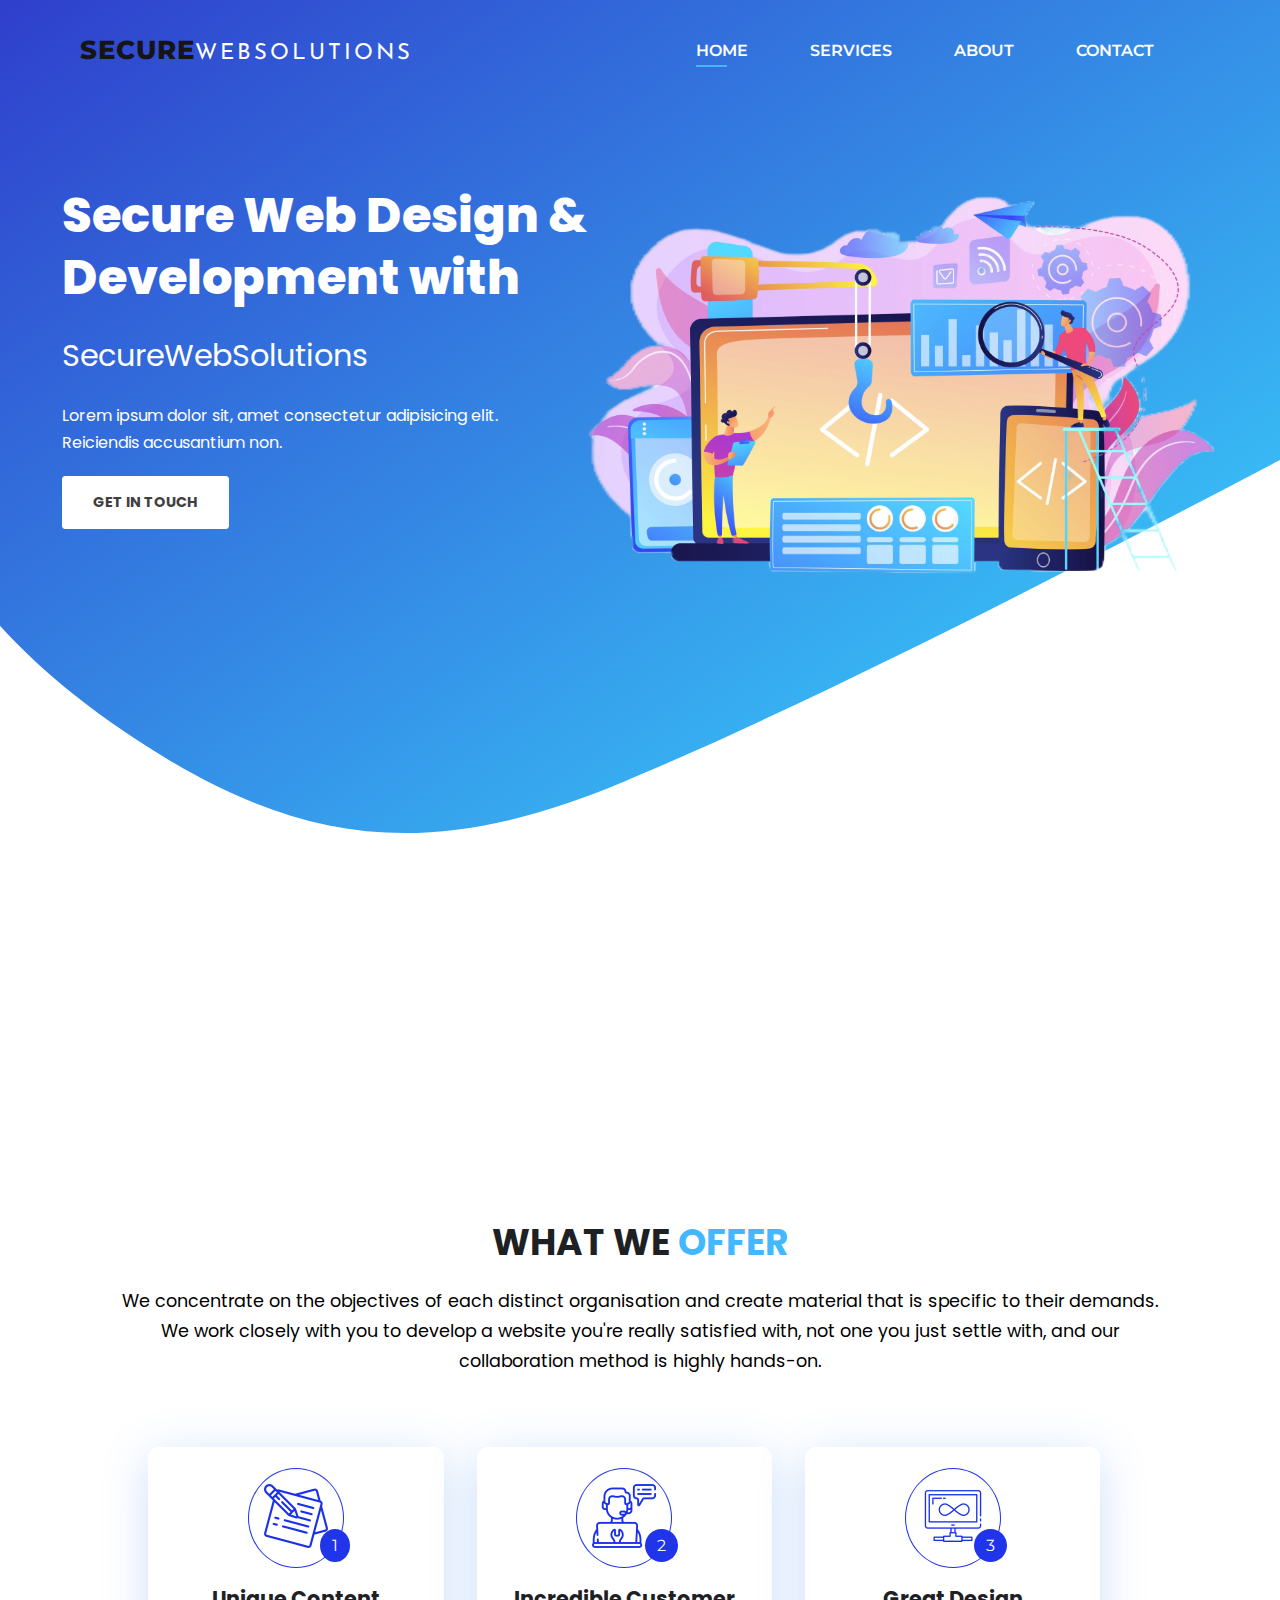
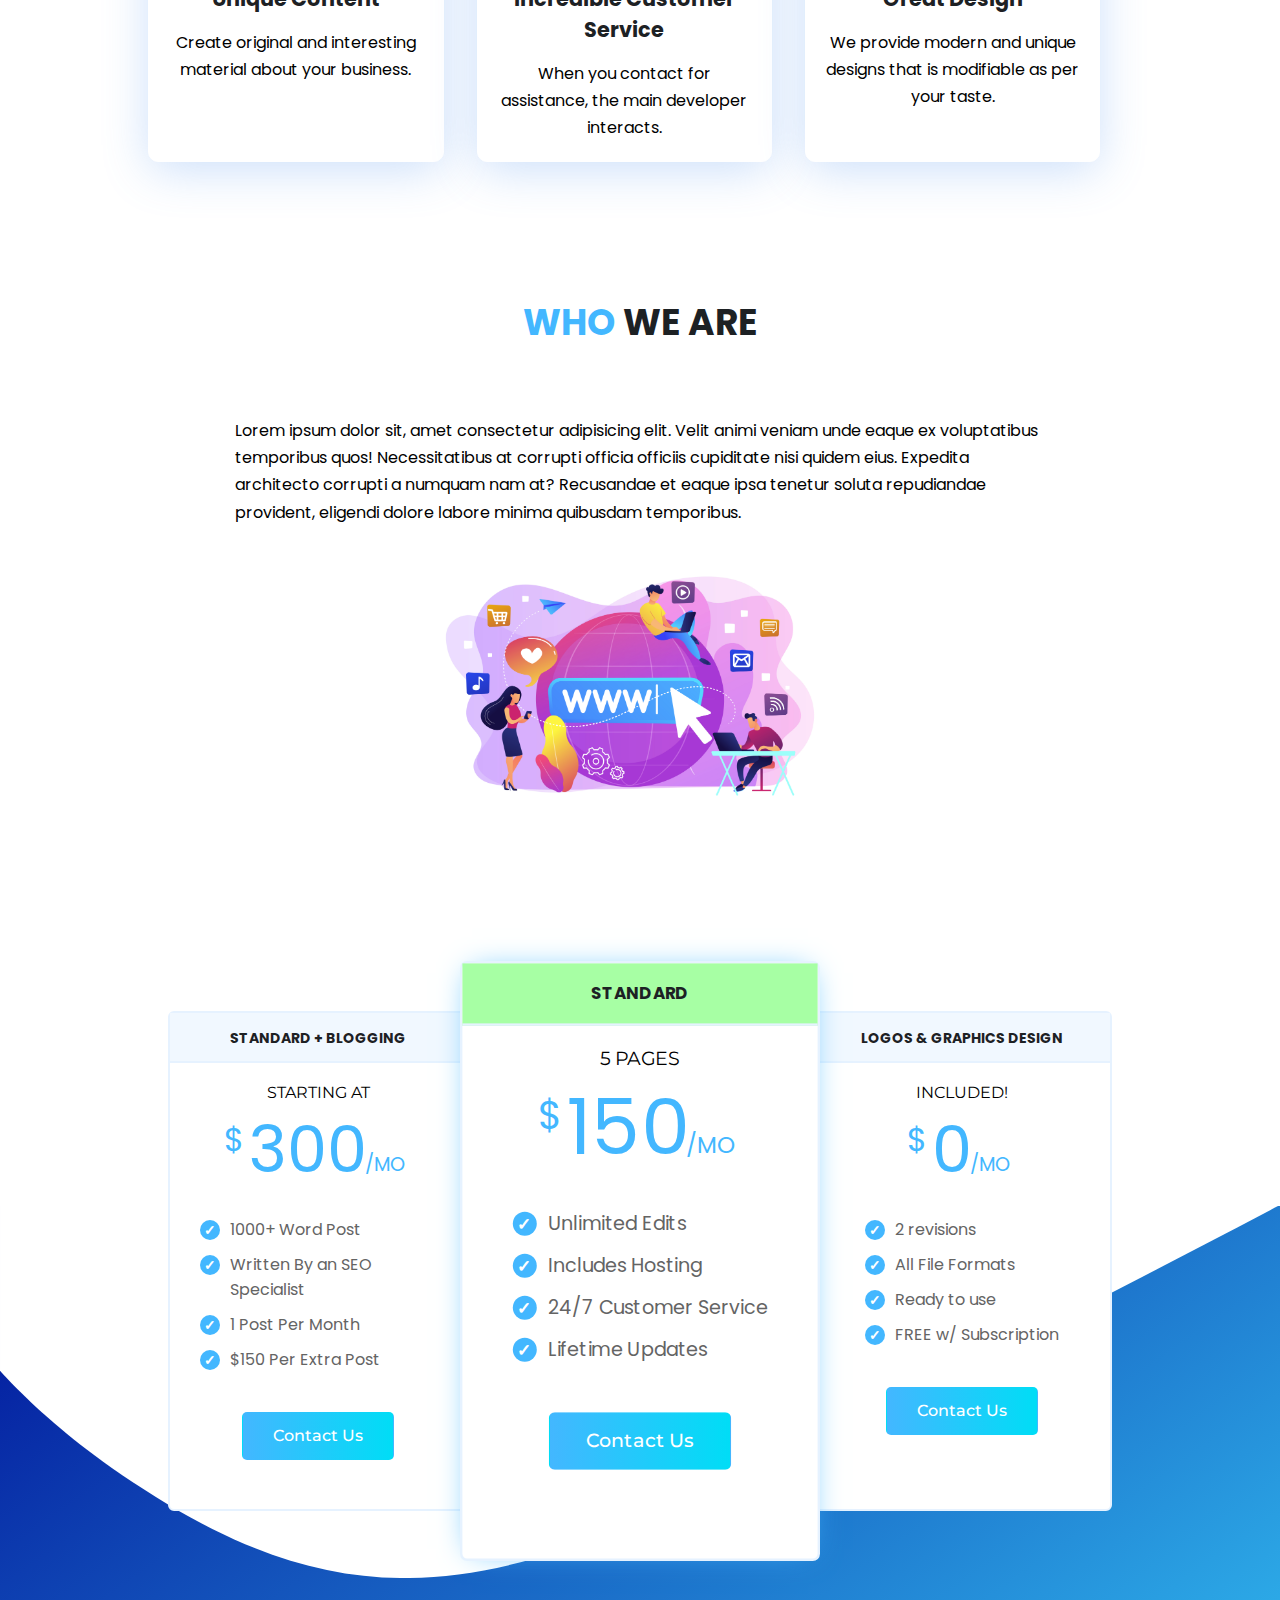
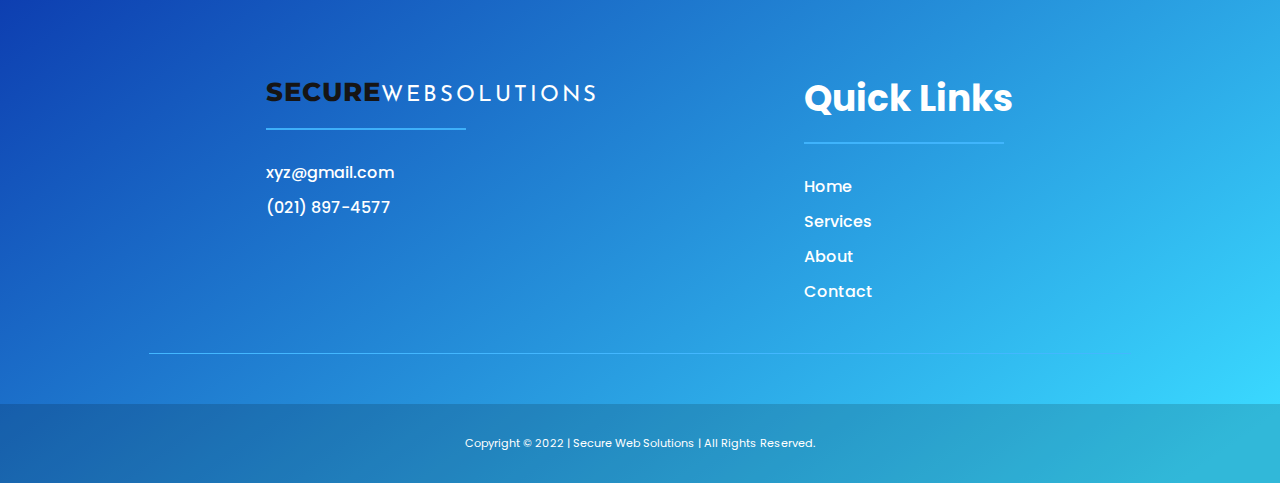
<file: index.html>
<!DOCTYPE html>
<html lang="en">

<head>
    <meta charset="UTF-8">
    <meta http-equiv="X-UA-Compatible" content="IE=edge">
    <meta name="viewport" content="width=device-width, initial-scale=1.0">
    <title>Secure Web Solutions</title>

    <!-- CSS Style Sheet -->
    <link rel="stylesheet" href="style.css">

    <!-- Font-Awesome CDN -->
    <link rel="stylesheet" href="https://cdnjs.cloudflare.com/ajax/libs/font-awesome/6.2.0/css/all.min.css" />
</head>

<body>

    <!-- ===== Navigation Bar ===== -->
    <header>
        <nav class="navbar">
            <a href="/" class="logo">
                <h3><span>Secure</span>WebSolutions</h3>
            </a>

            <div class="nav-menu">
                <ul class="nav-list">
                    <li><a href="/" class="active">Home</a></li>
                    <li><a href="services.html">services</a></li>
                    <li><a href="about.html">About</a></li>
                    <li><a href="contact.html">Contact</a></li>
                </ul>
            </div>
            <i class="fa-solid fa-bars" id="bar"></i>
        </nav>
    </header>

    <!-- ===== Mobile Menu ===== -->
    <div class="popup-mobilemenu">
        <div class="menu-inner">
            <div class="menu-top">
                <i class="fa-solid fa-close" id="close"></i>
            </div>

            <div class="content">
                <nav id="sideNavMobile" class="mainmenu-nav">
                    <ul class="navbar-list1">
                        <li><a href="/" class="active">Home</a></li>
                        <li><a href="services.html">services</a></li>
                        <li><a href="about.html">About</a></li>
                        <li><a href="contact.html">Contact</a></li>
                    </ul>
                </nav>
            </div>
        </div>
    </div>

    <!-- ==========================================================================================
            LANDING SECTION
    ========================================================================================== -->
    <section class="landing section">
        <div class="container">
            <h1>Secure Web Design & Development with</h1>
            <h2>SecureWebSolutions</h2>
            <p>Lorem ipsum dolor sit, amet consectetur adipisicing elit. Reiciendis accusantium non.</p>
            <a href="contact.html" class="landing-btn">Get in touch</a>

            <img src="images/landing-img.png" class="landing-img">
        </div>

        <img src="images/landing-swoosh.svg" class="landing-swoop">
    </section>

    <!-- ==========================================================================================
                    FEATURES
            ========================================================================================== -->
    <section class="feature-area home section">
        <div class="container">
            <div class="feature-head">
                <h2>WHAT WE <span>OFFER</span></h2>
                <p>We concentrate on the objectives of each distinct organisation and create material that is specific
                    to their demands. We
                    work closely with you to develop a website you're really satisfied with, not one you just settle
                    with, and our
                    collaboration method is highly hands-on.</p>
            </div>

            <div class="features">
                <div class="feature-box">
                    <div class="feature-icon">
                        <img src="images/icons/notes.png"><span>1</span>
                    </div>
                    <h3>Unique Content</h3>
                    <p>Create original and interesting material about your business.</p>
                </div>

                <div class="feature-box">
                    <div class="feature-icon">
                        <img src="images/icons/support.png"><span>2</span>
                    </div>
                    <h3>Incredible Customer Service</h3>
                    <p>When you contact for assistance, the main developer interacts.</p>
                </div>

                <div class="feature-box">
                    <div class="feature-icon">
                        <img src="images/icons/design.png"><span>3</span>
                    </div>
                    <h3>Great Design</h3>
                    <p>We provide modern and unique designs that is modifiable as per your taste.</p>
                </div>
            </div>
        </div>
    </section>

    <!-- ==========================================================================================
                    ABOUT US
        ========================================================================================== -->

    <section class="about section">
        <div class="container">
            <div class="feature-head">
                <h2><span>WHO</span> WE ARE</h2>
            </div>
            <div class="about-flex home">
                <div class="about-content">
                    <p>Lorem ipsum dolor sit, amet consectetur adipisicing elit. Velit animi veniam unde eaque ex
                        voluptatibus temporibus quos! Necessitatibus at corrupti officia officiis cupiditate nisi quidem
                        eius. Expedita architecto corrupti a numquam nam at? Recusandae et eaque ipsa tenetur soluta
                        repudiandae provident, eligendi dolore labore minima quibusdam temporibus.</p>
                </div>
                <img src="images/about/about-us.jpg" alt="about">
            </div>
        </div>
    </section>

    <!-- ==========================================================================================
                PRICING
            ========================================================================================== -->
    <section class="pricing-area section">
        <div class="container">
            <div class="pricing">
                <div class="price-box">
                    <h2 class="price-head">Standard + Blogging</h2>
                    <span>Starting at</span>
                    <h3 class="price">300</h3>
                    <ul class="price-features">
                        <li>1000+ Word Post</li>
                        <li>Written By an SEO Specialist</li>
                        <li>1 Post Per Month</li>
                        <li>$150 Per Extra Post</li>
                    </ul>
                    <button class="contact-btn" onclick="location.href='contact.html'">Contact Us</button>
                </div>

                <div class="price-box">
                    <h2 class="price-head">Standard</h2>
                    <span>5 pages</span>
                    <h3 class="price">150</h3>
                    <ul class="price-features">
                        <li>Unlimited Edits</li>
                        <li>Includes Hosting</li>
                        <li>24/7 Customer Service</li>
                        <li>Lifetime Updates</li>
                    </ul>
                    <button class="contact-btn" onclick="location.href='contact.html'">Contact Us</button>
                </div>

                <div class="price-box">
                    <h2 class="price-head">Logos & Graphics design</h2>
                    <span>included!</span>
                    <h3 class="price">0</h3>
                    <ul class="price-features">
                        <li>2 revisions</li>
                        <li>All File Formats</li>
                        <li>Ready to use</li>
                        <li>FREE w/ Subscription</li>
                    </ul>
                    <button class="contact-btn" onclick="location.href='contact.html'">Contact Us</button>
                </div>
            </div>
        </div>
    </section>

    <!-- ==========================================================================================
                FOOTER
            ========================================================================================== -->
    <footer>
        <img src="images/footer-swoosh.svg">
        <div class="container">
            <div class="footer-row">
                <div class="footer-col">
                    <a href="/" class="logo">
                        <h3><span>Secure</span>WebSolutions</h3>
                        <div class="footer-line"></div>
                    </a>
                    <a href="#">xyz@gmail.com</a>
                    <a href="#">(021) 897-4577</a>
                </div>

                <div class="footer-col">
                    <h2>Quick Links</h2>
                    <div class="footer-line"></div>

                    <ul>
                        <li><a href="/">Home</a></li>
                        <li><a href="services.html">Services</a></li>
                        <li><a href="about.html">About</a></li>
                        <li><a href="contact.html">Contact</a></li>
                    </ul>
                </div>

            </div>
        </div>

        <div class="branding">
            <p>Copyright &copy; 2022 | Secure Web Solutions | All Rights Reserved.</p>
        </div>
    </footer>

    <!-- JavaScript -->
    <script src="script.js"></script>

</body>

</html>
</file>
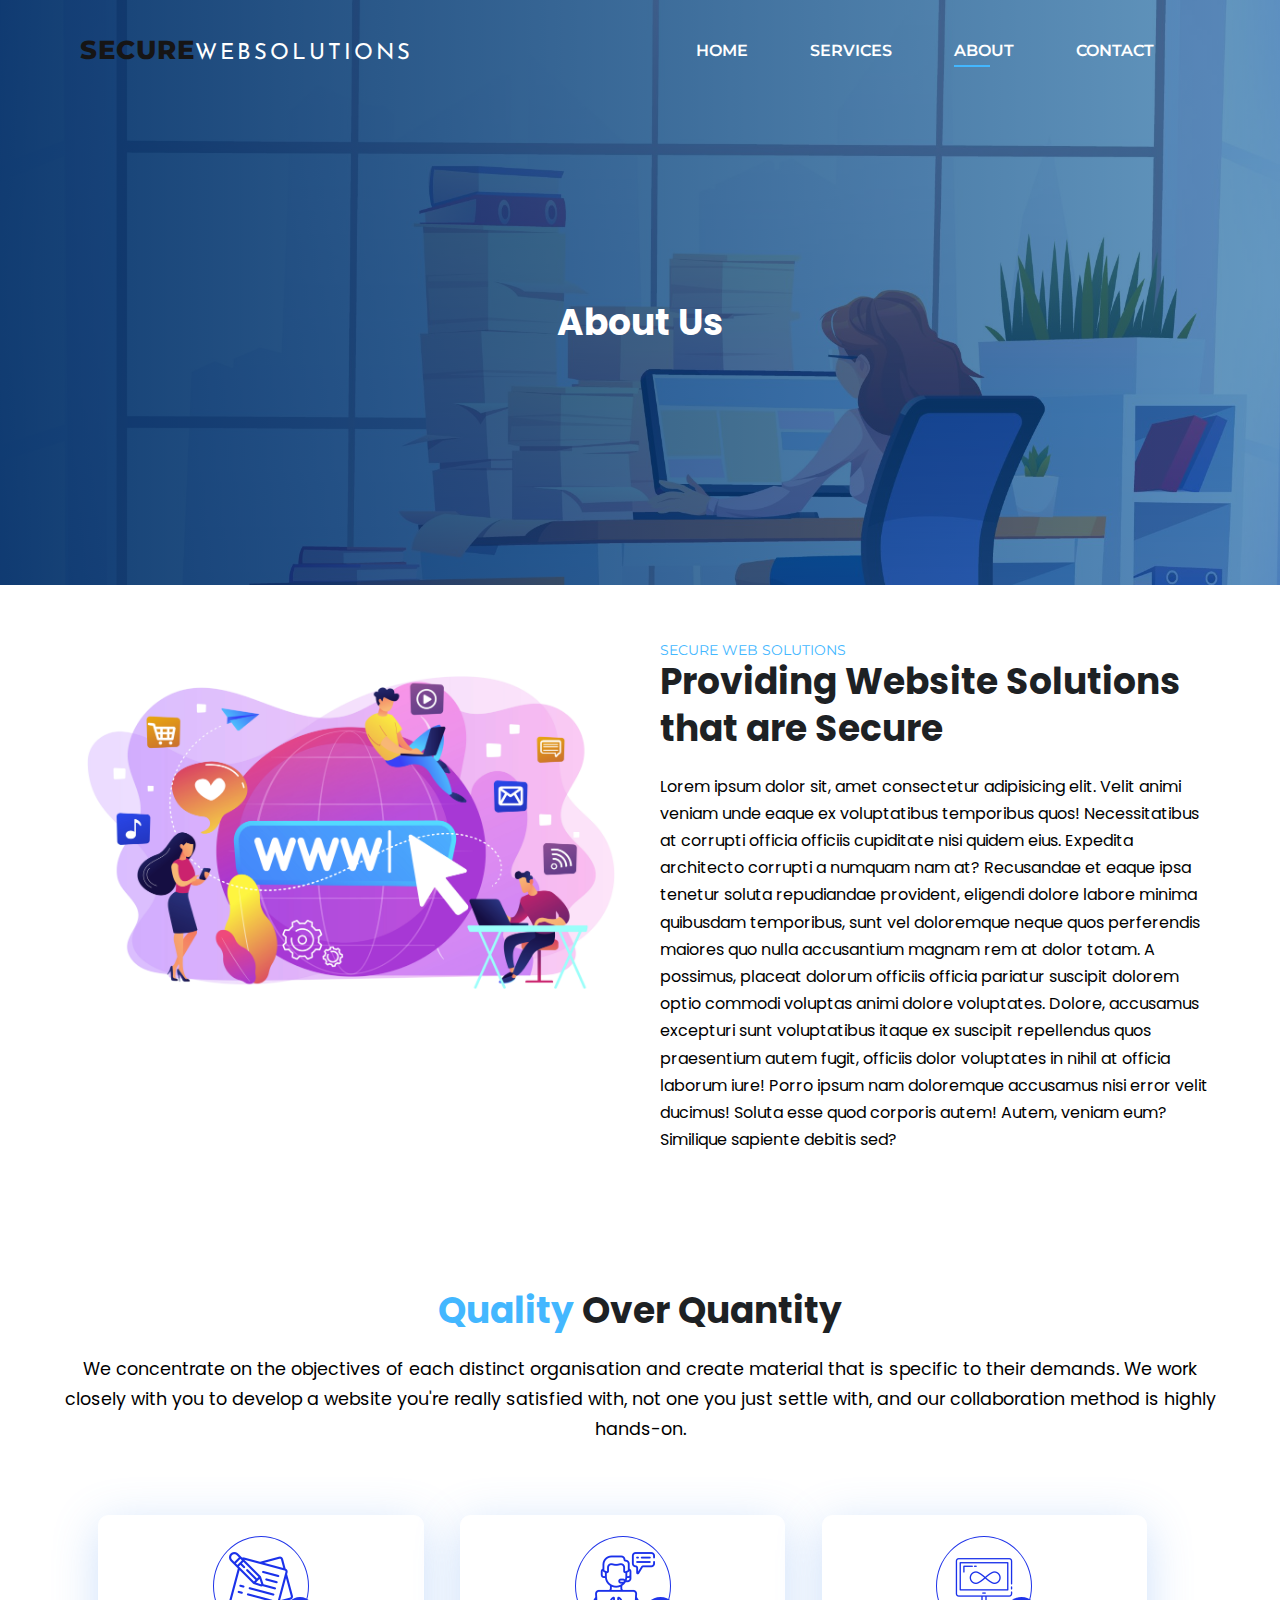
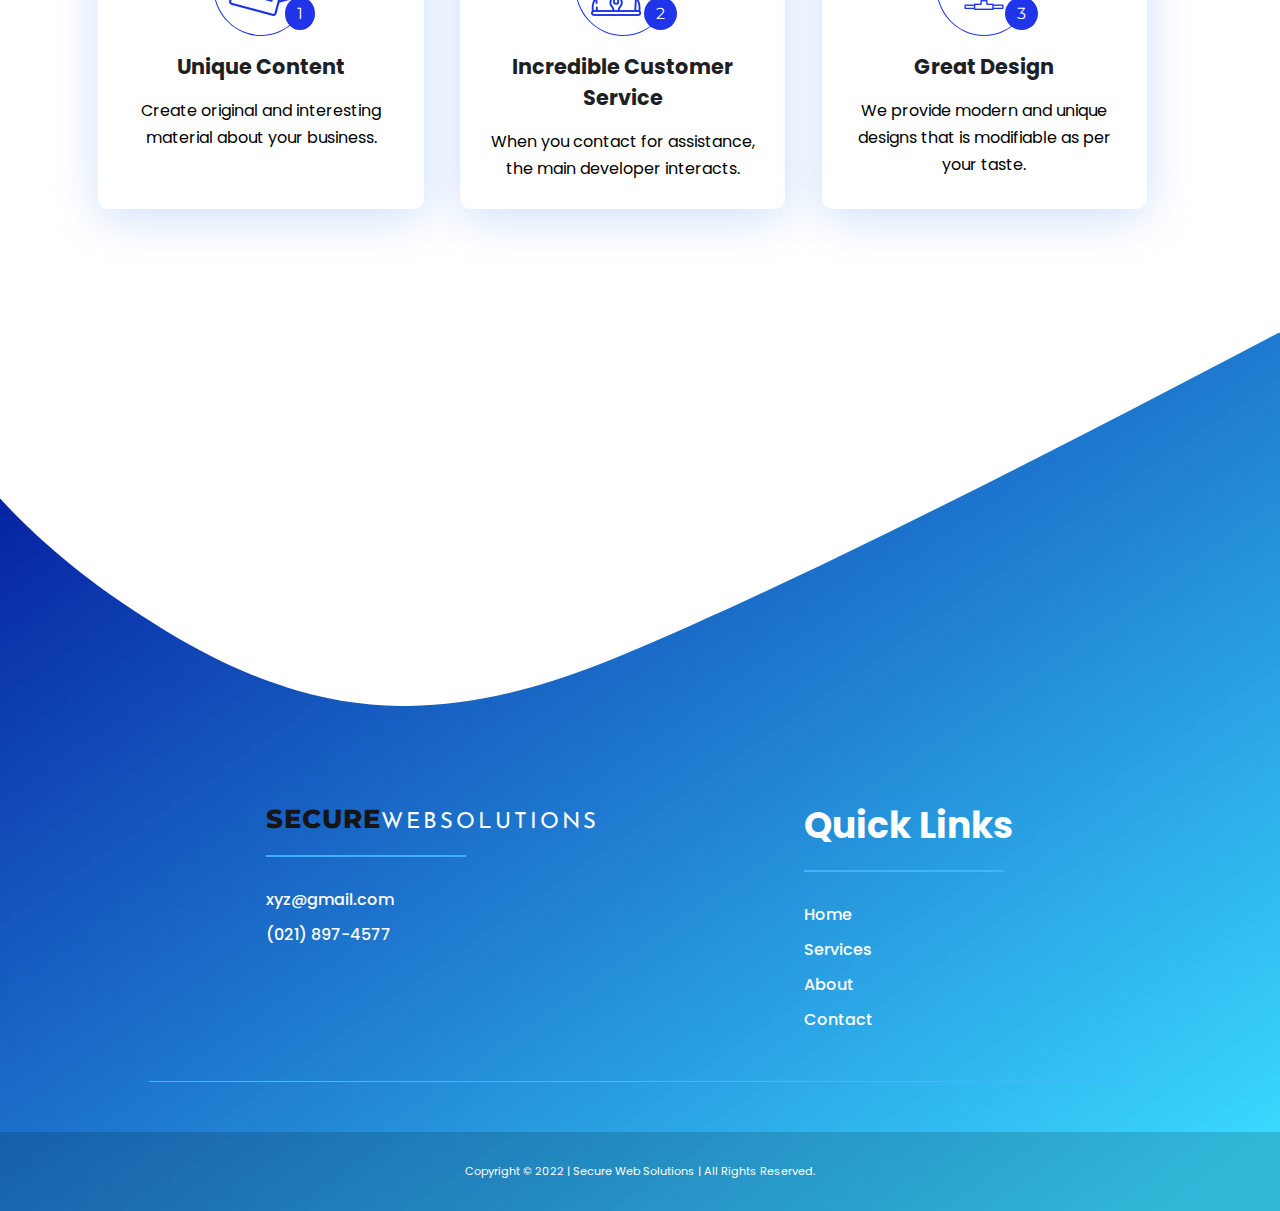
<file: about.html>
<!DOCTYPE html>
<html lang="en">

<head>
    <meta charset="UTF-8">
    <meta http-equiv="X-UA-Compatible" content="IE=edge">
    <meta name="viewport" content="width=device-width, initial-scale=1.0">
    <title>About Us | Secure Web Solutions</title>

    <!-- CSS Style Sheet -->
    <link rel="stylesheet" href="style.css">

    <!-- Font-Awesome CDN -->
    <link rel="stylesheet" href="https://cdnjs.cloudflare.com/ajax/libs/font-awesome/6.2.0/css/all.min.css" />
</head>

<body>

    <!-- ===== Navigation Bar ===== -->
    <header>
        <nav class="navbar">
            <a href="/" class="logo">
                <h3><span>Secure</span>WebSolutions</h3>
            </a>

            <div class="nav-menu">
                <ul class="nav-list">
                    <li><a href="/">Home</a></li>
                    <li><a href="services.html">services</a></li>
                    <li><a href="about.html" class="active">About</a></li>
                    <li><a href="contact.html">Contact</a></li>
                </ul>
            </div>
            <i class="fa-solid fa-bars" id="bar"></i>
        </nav>
    </header>

    <!-- ===== Mobile Menu ===== -->
    <div class="popup-mobilemenu">
        <div class="menu-inner">
            <div class="menu-top">
                <i class="fa-solid fa-close" id="close"></i>
            </div>

            <div class="content">
                <nav id="sideNavMobile" class="mainmenu-nav">
                    <ul class="navbar-list1">
                        <li><a href="/">Home</a></li>
                        <li><a href="services.html">services</a></li>
                        <li><a href="about.html" class="active">About</a></li>
                        <li><a href="contact.html">Contact</a></li>
                    </ul>
                </nav>
            </div>
        </div>
    </div>

    <!-- ==========================================================================================
            ABOUT HEADER
    ========================================================================================== -->
    <section class="page-header section">
        <div class="container">
            <h1>About Us</h1>
        </div>
    </section>

    <!-- ==========================================================================================
                ABOUT US
        ========================================================================================== -->

    <section class="about section">
        <div class="container">
            <div class="about-flex">
                <img src="images/about/about-us.jpg" alt="about">

                <div class="about-content">
                    <span>Secure Web Solutions</span>
                    <h2>Providing Website Solutions that are Secure</h2>
                    <p>Lorem ipsum dolor sit, amet consectetur adipisicing elit. Velit animi veniam unde eaque ex
                        voluptatibus temporibus quos! Necessitatibus at corrupti officia officiis cupiditate nisi quidem
                        eius. Expedita architecto corrupti a numquam nam at? Recusandae et eaque ipsa tenetur soluta
                        repudiandae provident, eligendi dolore labore minima quibusdam temporibus, sunt vel doloremque
                        neque quos perferendis maiores quo nulla accusantium magnam rem at dolor totam. A possimus,
                        placeat dolorum officiis officia pariatur suscipit dolorem optio commodi voluptas animi dolore
                        voluptates. Dolore, accusamus excepturi sunt voluptatibus itaque ex suscipit repellendus quos
                        praesentium autem fugit, officiis dolor voluptates in nihil at officia laborum iure! Porro ipsum
                        nam doloremque accusamus nisi error velit ducimus! Soluta esse quod corporis autem! Autem,
                        veniam eum? Similique sapiente debitis sed?</p>
                </div>
            </div>
        </div>
    </section>

    <!-- ==========================================================================================
                FEATURES
        ========================================================================================== -->
    <section class="feature-area section">
        <div class="container">
            <div class="feature-head">
                <h2><span>Quality</span> Over Quantity</h2>
                <p>We concentrate on the objectives of each distinct organisation and create material that is specific
                    to their demands. We
                    work closely with you to develop a website you're really satisfied with, not one you just settle
                    with, and our
                    collaboration method is highly hands-on.</p>
            </div>

            <div class="features">
                <div class="feature-box">
                    <div class="feature-icon">
                        <img src="images/icons/notes.png"><span>1</span>
                    </div>
                    <h3>Unique Content</h3>
                    <p>Create original and interesting material about your business.</p>
                </div>

                <div class="feature-box">
                    <div class="feature-icon">
                        <img src="images/icons/support.png"><span>2</span>
                    </div>
                    <h3>Incredible Customer Service</h3>
                    <p>When you contact for assistance, the main developer interacts.</p>
                </div>

                <div class="feature-box">
                    <div class="feature-icon">
                        <img src="images/icons/design.png"><span>3</span>
                    </div>
                    <h3>Great Design</h3>
                    <p>We provide modern and unique designs that is modifiable as per your taste.</p>
                </div>
            </div>
        </div>
    </section>

    <!-- ==========================================================================================
            FOOTER
        ========================================================================================== -->
    <footer>
        <img src="images/footer-swoosh.svg">
        <div class="container">
            <div class="footer-row">
                <div class="footer-col">
                    <a href="/" class="logo">
                        <h3><span>Secure</span>WebSolutions</h3>
                        <div class="footer-line"></div>
                    </a>
                    <a href="#">xyz@gmail.com</a>
                    <a href="#">(021) 897-4577</a>
                </div>

                <div class="footer-col">
                    <h2>Quick Links</h2>
                    <div class="footer-line"></div>

                    <ul>
                        <li><a href="/">Home</a></li>
                        <li><a href="services.html">Services</a></li>
                        <li><a href="about.html">About</a></li>
                        <li><a href="contact.html">Contact</a></li>
                    </ul>
                </div>
            </div>
        </div>

        <div class="branding">
            <p>Copyright &copy; 2022 | Secure Web Solutions | All Rights Reserved.</p>
        </div>
    </footer>

    <!-- JavaScript -->
    <script src="script.js"></script>

</body>

</html>
</file>
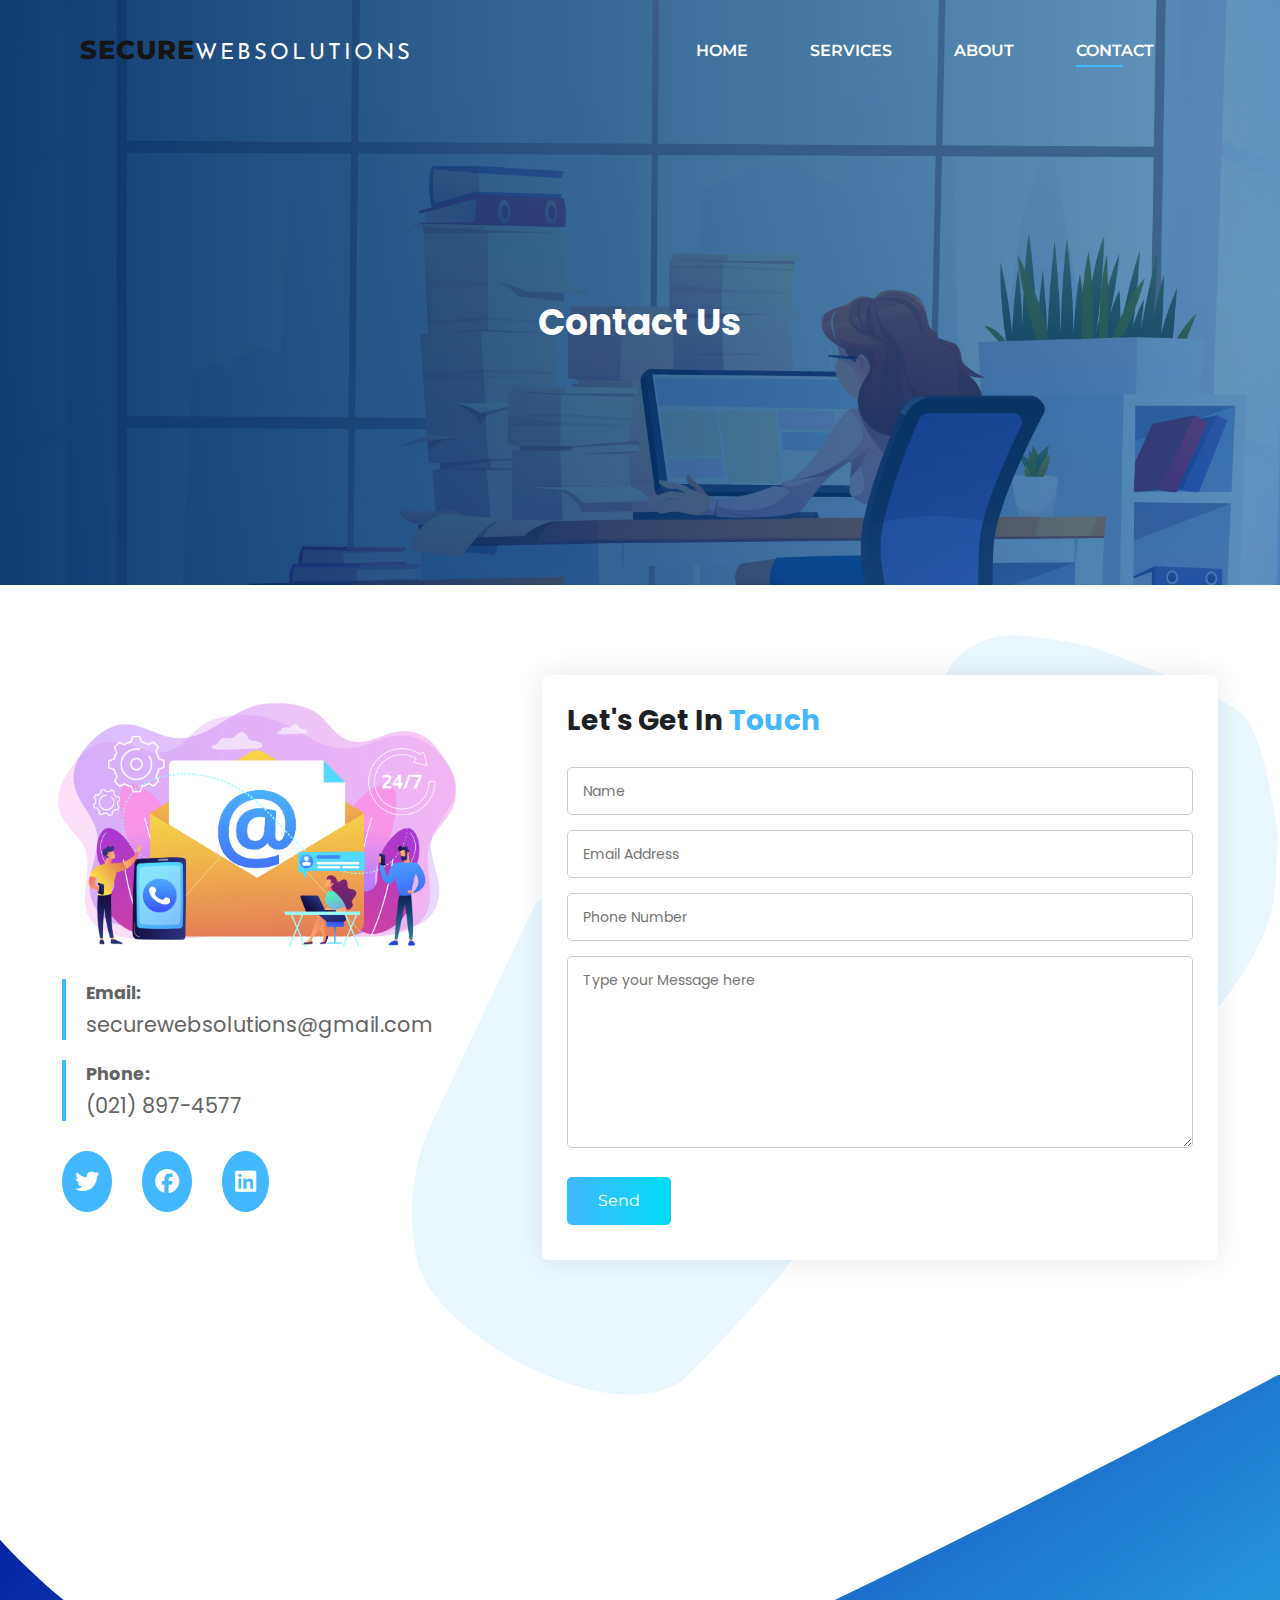
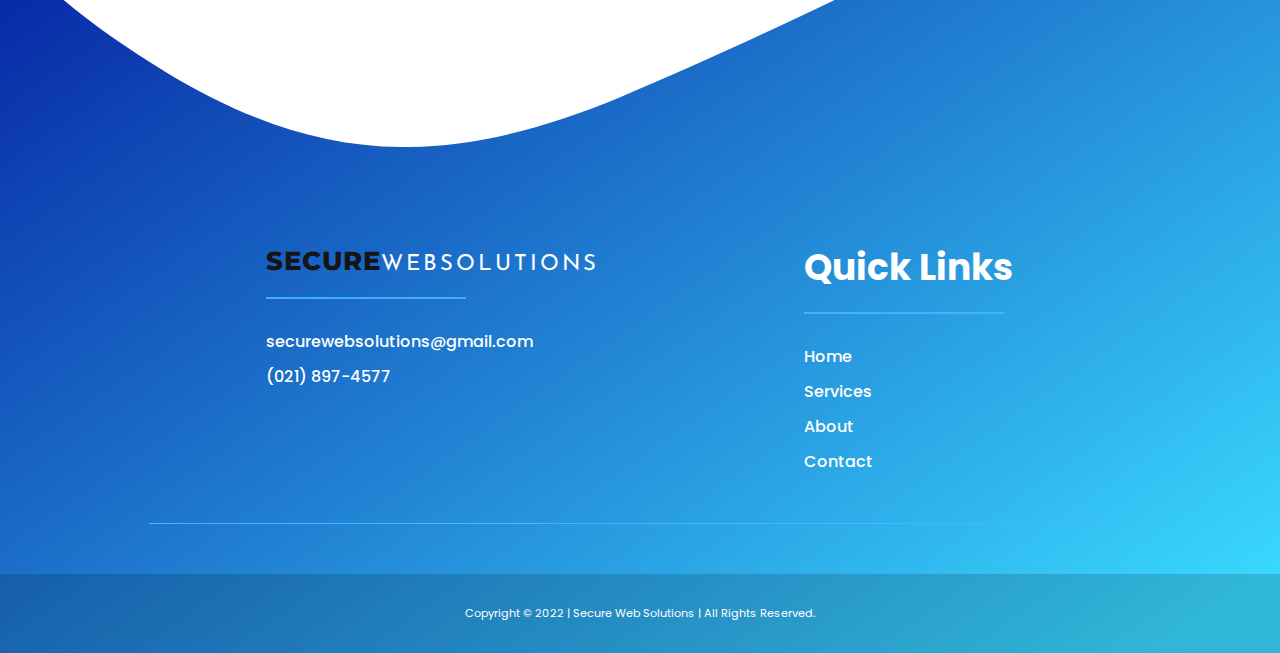
<file: contact.html>
<!DOCTYPE html>
<html lang="en">

<head>
    <meta charset="UTF-8">
    <meta http-equiv="X-UA-Compatible" content="IE=edge">
    <meta name="viewport" content="width=device-width, initial-scale=1.0">
    <title>Contact Us | Secure Web Solutions</title>

    <!-- CSS Style Sheet -->
    <link rel="stylesheet" href="style.css">

    <!-- Font-Awesome CDN -->
    <link rel="stylesheet" href="https://cdnjs.cloudflare.com/ajax/libs/font-awesome/6.2.0/css/all.min.css" />
</head>

<body>

    <!-- ===== Navigation Bar ===== -->
    <header>
        <nav class="navbar">
            <a href="/" class="logo">
                <h3><span>Secure</span>WebSolutions</h3>
            </a>

            <div class="nav-menu">
                <ul class="nav-list">
                    <li><a href="/">Home</a></li>
                    <li><a href="services.html">services</a></li>
                    <li><a href="about.html">About</a></li>
                    <li><a href="contact.html" class="active">Contact</a></li>
                </ul>
            </div>
            <i class="fa-solid fa-bars" id="bar"></i>
        </nav>
    </header>

    <!-- ===== Mobile Menu ===== -->
    <div class="popup-mobilemenu">
        <div class="menu-inner">
            <div class="menu-top">
                <i class="fa-solid fa-close" id="close"></i>
            </div>

            <div class="content">
                <nav id="sideNavMobile" class="mainmenu-nav">
                    <ul class="navbar-list1">
                        <li><a href="/">Home</a></li>
                        <li><a href="services.html">services</a></li>
                        <li><a href="about.html">About</a></li>
                        <li><a href="contact.html" class="active">Contact</a></li>
                    </ul>
                </nav>
            </div>
        </div>
    </div>

    <!-- ==========================================================================================
            PAGE HEADER
    ========================================================================================== -->
    <section class="page-header section">
        <div class="container">
            <h1>Contact Us</h1>
        </div>
    </section>

    <!-- ==========================================================================================
            CONTACT
        ========================================================================================== -->

    <section class="contact section">
        <div class="container">
            <div class="contact-form">
                <div class="contact-info">
                    <img src="images/contact.jpg">
                    <div class="info-details">
                        <p>Email:</p>
                        <a href="#">securewebsolutions@gmail.com</a>
                    </div>
                    <div class="info-details">
                        <p>Phone:</p>
                        <a href="#">(021) 897-4577</a>
                    </div>
                    <div class="icons">
                        <a href="#"><i class="fab fa-twitter"></i></a>
                        <a href="#"><i class="fab fa-facebook"></i></a>
                        <a href="#"><i class="fab fa-linkedin"></i></a>
                    </div>
                </div>

                <div class="form-wrapper">
                    <form id="contact">
                        <h3 class="contact-top">
                            Let's Get In <span>Touch</span>
                        </h3>

                        <input type="text" name="name" placeholder="Name" required>
                        <input type="email" name="email" placeholder="Email Address" required>
                        <input type="tel" name="phone" placeholder="Phone Number" required>
                        <textarea name="message" placeholder="Type your Message here" cols="30" rows="10"></textarea>

                        <button name="submit" type="submit" id="contact-submit">Send</button>

                    </form>
                </div>
            </div>
        </div>
    </section>

    <!-- ==========================================================================================
            FOOTER
        ========================================================================================== -->
    <footer>
        <img src="images/footer-swoosh.svg">
        <div class="container">
            <div class="footer-row">
                <div class="footer-col">
                    <a href="/" class="logo">
                        <h3><span>Secure</span>WebSolutions</h3>
                        <div class="footer-line"></div>
                    </a>
                    <a href="#">securewebsolutions@gmail.com</a>
                    <a href="#">(021) 897-4577</a>
                </div>

                <div class="footer-col">
                    <h2>Quick Links</h2>
                    <div class="footer-line"></div>

                    <ul>
                        <li><a href="/">Home</a></li>
                        <li><a href="services.html">Services</a></li>
                        <li><a href="about.html">About</a></li>
                        <li><a href="contact.html">Contact</a></li>
                    </ul>
                </div>
            </div>
        </div>

        <div class="branding">
            <p>Copyright &copy; 2022 | Secure Web Solutions | All Rights Reserved.</p>
        </div>
    </footer>

    <!-- JavaScript -->
    <script src="script.js"></script>

</body>

</html>
</file>
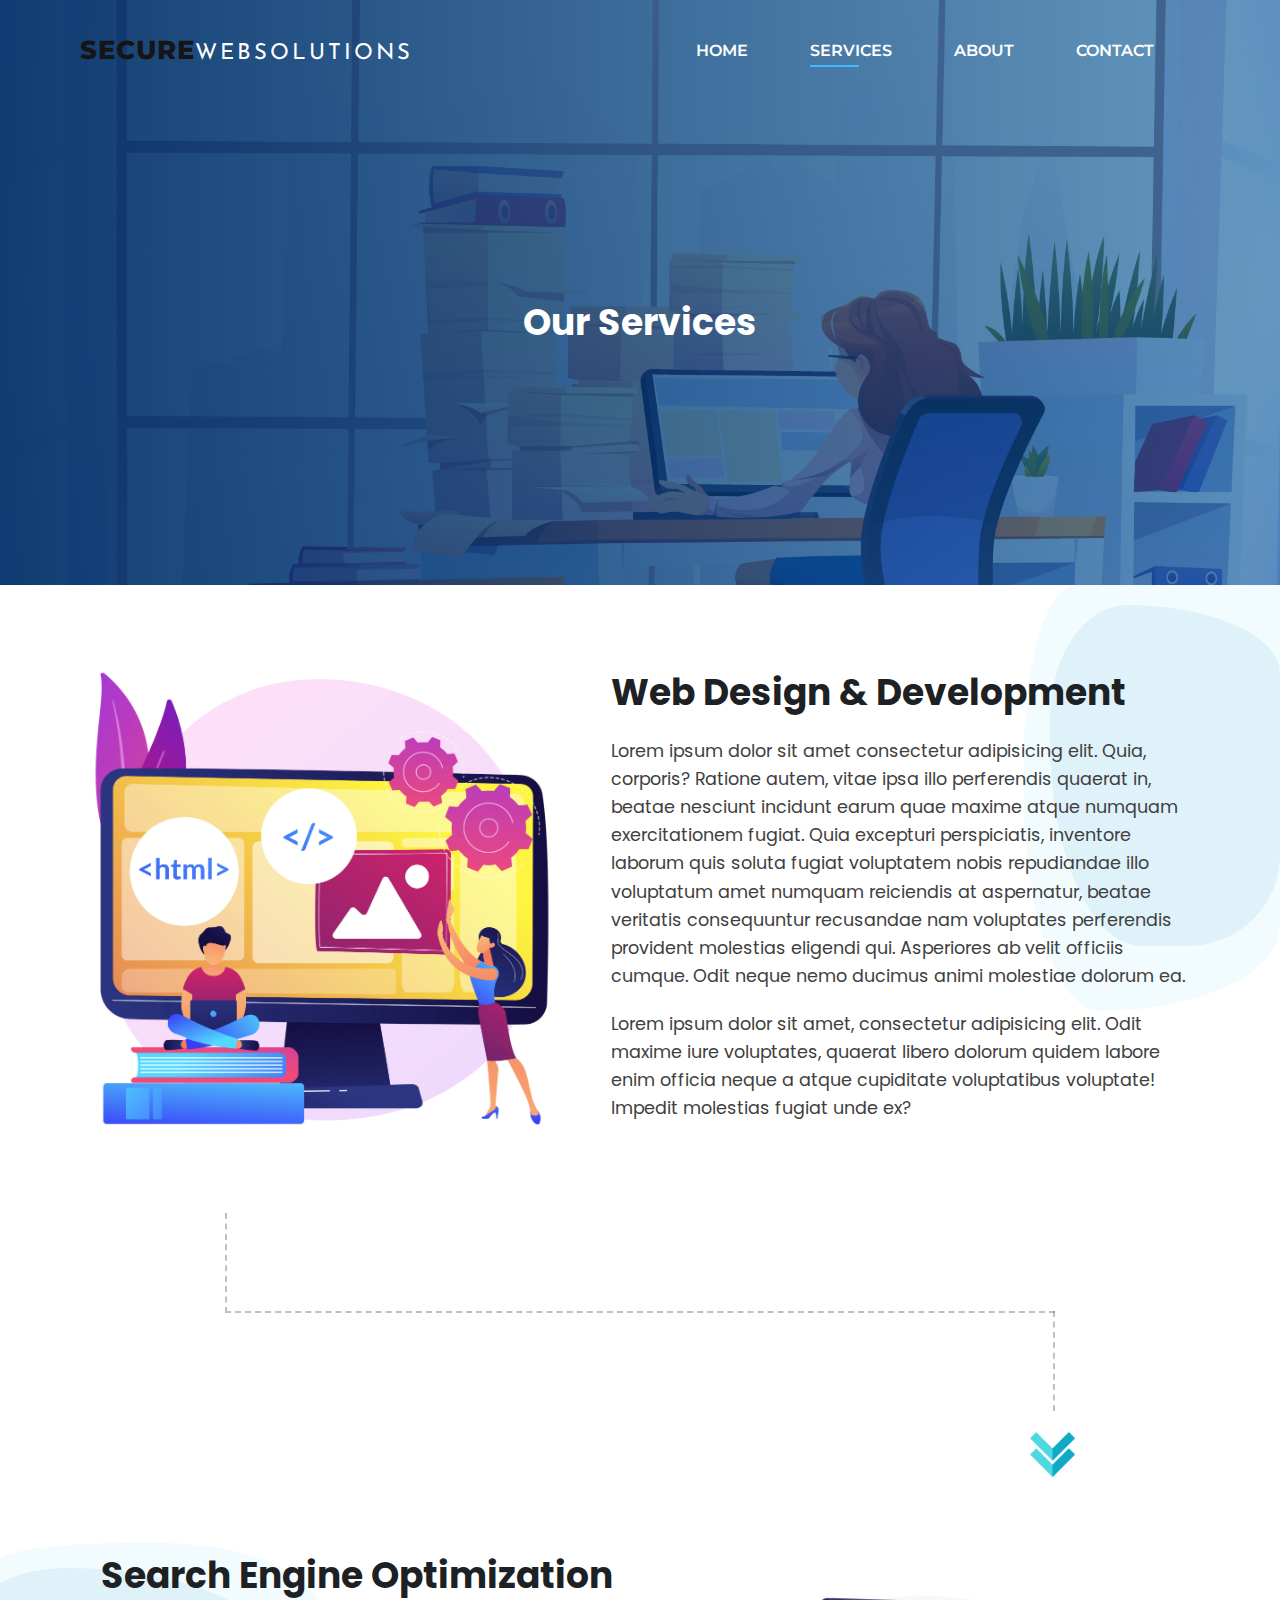
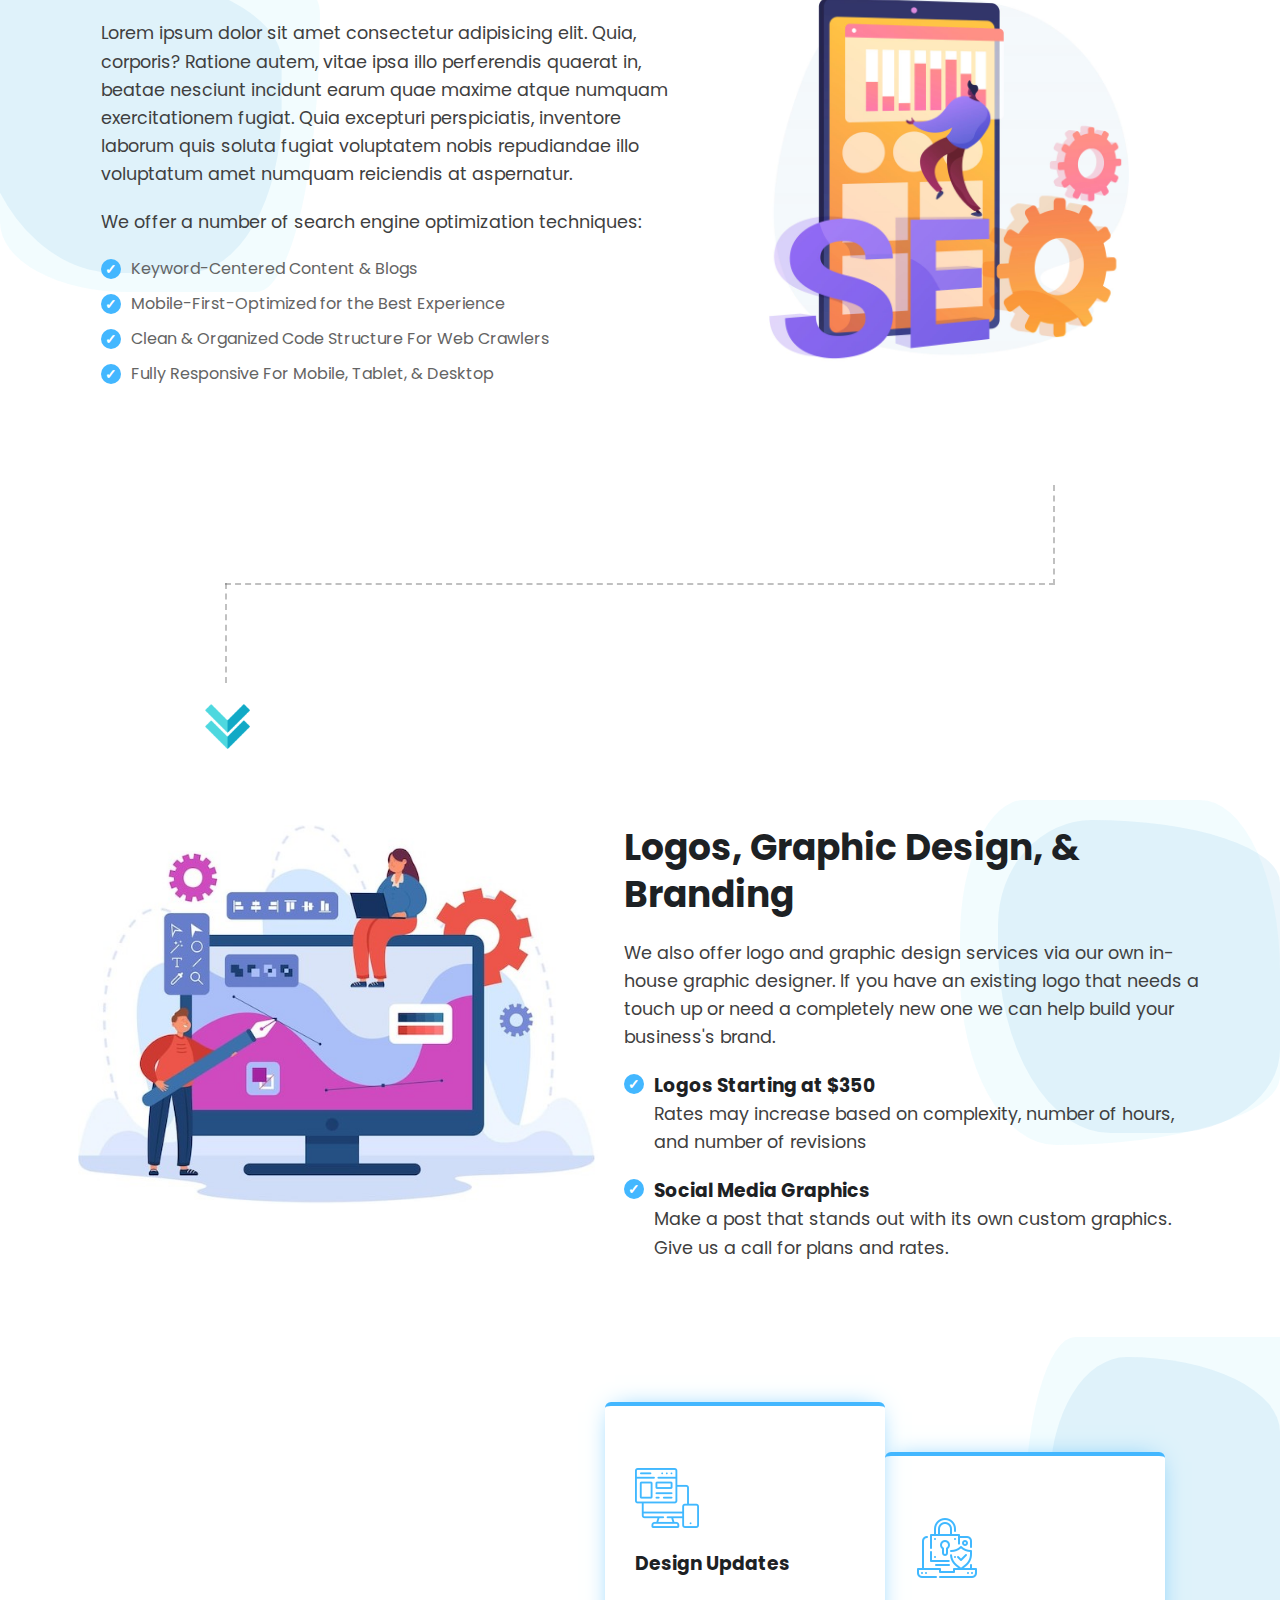
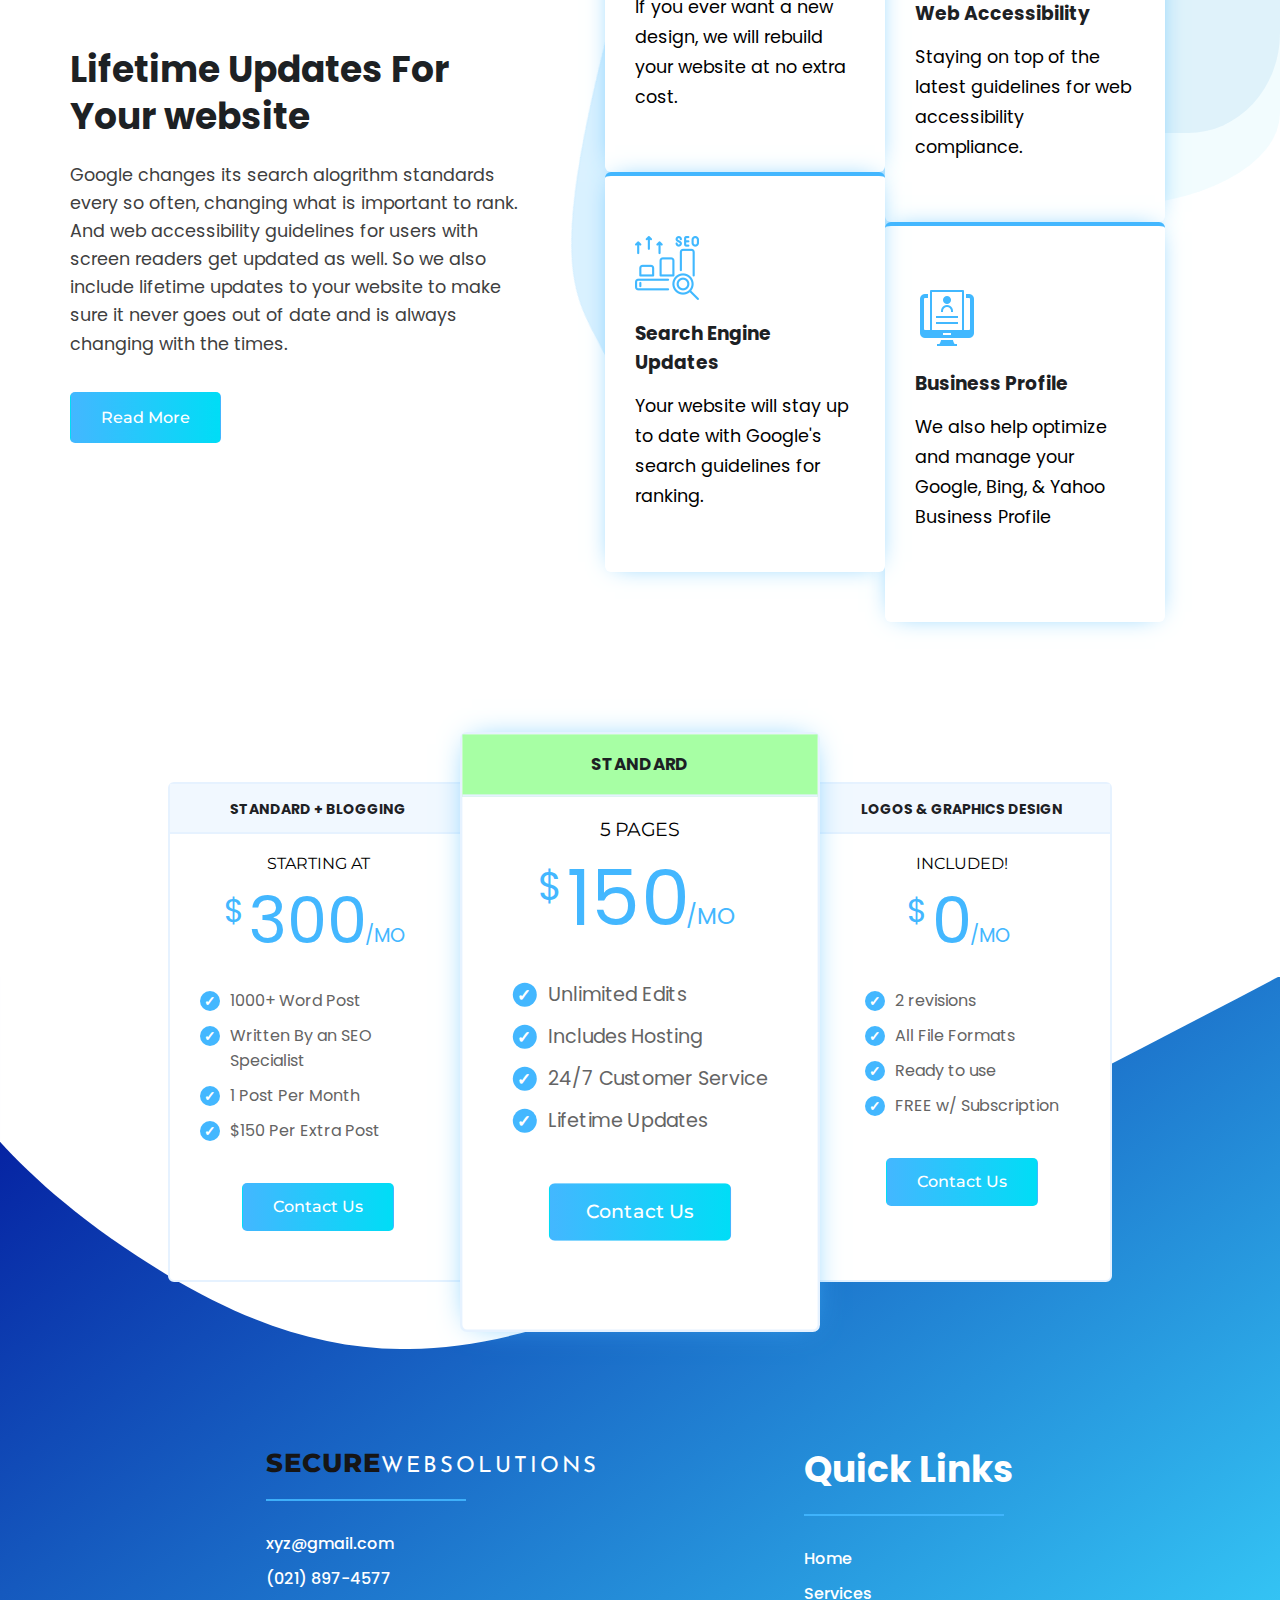
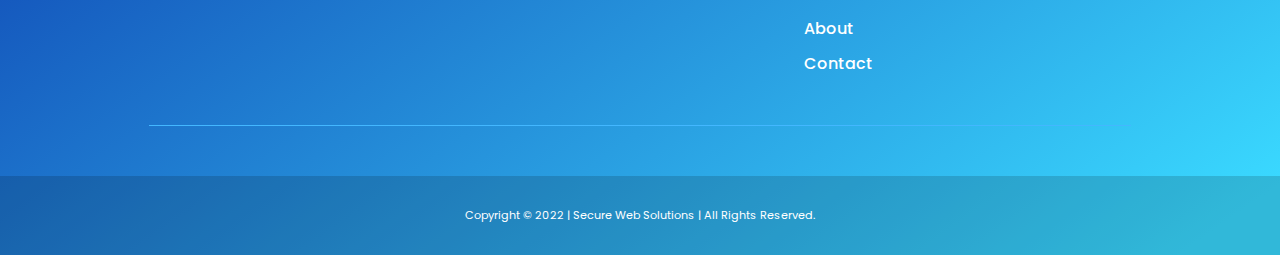
<file: services.html>
<!DOCTYPE html>
<html lang="en">

<head>
    <meta charset="UTF-8">
    <meta http-equiv="X-UA-Compatible" content="IE=edge">
    <meta name="viewport" content="width=device-width, initial-scale=1.0">
    <title>Services | Secure Web Solutions</title>

    <!-- CSS Style Sheet -->
    <link rel="stylesheet" href="style.css">

    <!-- Font-Awesome CDN -->
    <link rel="stylesheet" href="https://cdnjs.cloudflare.com/ajax/libs/font-awesome/6.2.0/css/all.min.css" />
</head>

<body>

    <!-- ===== Navigation Bar ===== -->
    <header>
        <nav class="navbar">
            <a href="/" class="logo">
                <h3><span>Secure</span>WebSolutions</h3>
            </a>

            <div class="nav-menu">
                <ul class="nav-list">
                    <li><a href="/">Home</a></li>
                    <li><a href="services.html" class="active">services</a></li>
                    <li><a href="about.html">About</a></li>
                    <li><a href="contact.html">Contact</a></li>
                </ul>
            </div>
            <i class="fa-solid fa-bars" id="bar"></i>
        </nav>
    </header>

    <!-- ===== Mobile Menu ===== -->
    <div class="popup-mobilemenu">
        <div class="menu-inner">
            <div class="menu-top">
                <i class="fa-solid fa-close" id="close"></i>
            </div>

            <div class="content">
                <nav id="sideNavMobile" class="mainmenu-nav">
                    <ul class="navbar-list1">
                        <li><a href="/">Home</a></li>
                        <li><a href="services.html" class="active">services</a></li>
                        <li><a href="about.html">About</a></li>
                        <li><a href="contact.html">Contact</a></li>
                    </ul>
                </nav>
            </div>
        </div>
    </div>


    <!-- ==========================================================================================
            Page HEADER
    ========================================================================================== -->
    <section class="page-header section">
        <div class="container">
            <h1>Our Services</h1>
        </div>
    </section>

    <!-- ==========================================================================================
                SERVICES
        ========================================================================================== -->

    <section class="service-section section">
        <div class="container">
            <div class="service1">
                <img src="images/services/web-dev.png" class="service-img" alt="Web Dev">

                <div class="service-content">
                    <h2>Web Design & Development</h2>
                    <p>Lorem ipsum dolor sit amet consectetur adipisicing elit. Quia, corporis? Ratione autem, vitae
                        ipsa illo perferendis quaerat in, beatae nesciunt incidunt earum quae maxime atque numquam
                        exercitationem fugiat. Quia excepturi perspiciatis, inventore laborum quis soluta fugiat
                        voluptatem nobis repudiandae illo voluptatum amet numquam reiciendis at aspernatur, beatae
                        veritatis consequuntur recusandae nam voluptates perferendis provident molestias eligendi qui.
                        Asperiores ab velit officiis cumque. Odit neque nemo ducimus animi molestiae dolorum ea.</p>

                    <p>Lorem ipsum dolor sit amet, consectetur adipisicing elit. Odit maxime iure voluptates, quaerat
                        libero dolorum quidem labore enim officia neque a atque cupiditate voluptatibus voluptate!
                        Impedit molestias fugiat unde ex?</p>
                </div>
            </div>

            <div class="path container">
                <div class="line-box">
                    <div class="navigation-sign">
                        <img src="images/icons/down-chevron.png">
                    </div>
                </div>
            </div>
        </div>
    </section>

    <section class="service-section left section">
        <div class="container">
            <div class="service2">
                <div class="service-content">
                    <h2>Search Engine Optimization</h2>
                    <p>Lorem ipsum dolor sit amet consectetur adipisicing elit. Quia, corporis? Ratione autem, vitae
                        ipsa illo perferendis quaerat in, beatae nesciunt incidunt earum quae maxime atque numquam
                        exercitationem fugiat. Quia excepturi perspiciatis, inventore laborum quis soluta fugiat
                        voluptatem nobis repudiandae illo voluptatum amet numquam reiciendis at aspernatur.</p>

                    <p>We offer a number of search engine optimization techniques:</p>

                    <ul>
                        <li>Keyword-Centered Content & Blogs</li>
                        <li>Mobile-First-Optimized for the Best Experience</li>
                        <li>Clean & Organized Code Structure For Web Crawlers</li>
                        <li>Fully Responsive For Mobile, Tablet, & Desktop</li>
                    </ul>
                </div>
                <img src="images/services/seo.jpg" class="service-img" alt="SEO">
            </div>

            <div class="path container">
                <div class="line-box">
                    <div class="navigation-sign">
                        <img src="images/icons/down-chevron.png">
                    </div>
                </div>
            </div>
        </div>
    </section>

    <section class="service-section right section">
        <div class="container">
            <div class="service3">
                <img src="images/services/graphics.jpg" class="service-img" alt="Graphics Design">

                <div class="service-content">
                    <h2>Logos, Graphic Design, & Branding</h2>
                    <p>We also offer logo and graphic design services via our own in-house graphic designer. If you have
                        an existing logo that
                        needs a touch up or need a completely new one we can help build your business's brand.</p>

                    <ul>
                        <li>
                            <h3>Logos Starting at $350</h3>
                            <p>Rates may increase based on complexity, number of hours, and number of revisions</p>
                        </li>
                        <li>
                            <h3>Social Media Graphics</h3>
                            <p>Make a post that stands out with its own custom graphics. Give us a call for plans and
                                rates.</p>
                        </li>
                    </ul>
                </div>
            </div>
        </div>
    </section>

    <section class="service-section section">
        <div class="container">
            <div class="service4">
                <div class="service-content">
                    <h2>Lifetime Updates For Your website</h2>
                    <p>Google changes its search alogrithm standards every so often, changing what is important to rank.
                        And web accessibility
                        guidelines for users with screen readers get updated as well. So we also include lifetime
                        updates to your website to
                        make sure it never goes out of date and is always changing with the times.</p>

                    <a href="#" class="read-more">Read More</a>
                </div>

                <div class="services-boxes">
                    <div class="box">
                        <img src="images/icons/design-update.png">
                        <h3>Design Updates</h3>
                        <p>If you ever want a new design, we will rebuild your website at no extra cost.</p>
                    </div>

                    <div class="box">
                        <img src="images/icons/accessible.png">
                        <h3>Web Accessibility</h3>
                        <p>Staying on top of the latest guidelines for web accessibility compliance.</p>
                    </div>

                    <div class="box">
                        <img src="images/icons/seo.png">
                        <h3>Search Engine Updates</h3>
                        <p>Your website will stay up to date with Google's search guidelines for ranking.</p>
                    </div>

                    <div class="box">
                        <img src="images/icons/business.png">
                        <h3>Business Profile</h3>
                        <p>We also help optimize and manage your Google, Bing, & Yahoo Business Profile</p>
                    </div>
                </div>
            </div>
        </div>
    </section>

    <!-- ==========================================================================================
            PRICING
        ========================================================================================== -->
    <section class="pricing-area section">
        <div class="container">
            <div class="pricing">
                <div class="price-box">
                    <h2 class="price-head">Standard + Blogging</h2>
                    <span>Starting at</span>
                    <h3 class="price">300</h3>
                    <ul class="price-features">
                        <li>1000+ Word Post</li>
                        <li>Written By an SEO Specialist</li>
                        <li>1 Post Per Month</li>
                        <li>$150 Per Extra Post</li>
                    </ul>
                    <button class="contact-btn" onclick="location.href='contact.html'">Contact Us</button>
                </div>

                <div class="price-box">
                    <h2 class="price-head">Standard</h2>
                    <span>5 pages</span>
                    <h3 class="price">150</h3>
                    <ul class="price-features">
                        <li>Unlimited Edits</li>
                        <li>Includes Hosting</li>
                        <li>24/7 Customer Service</li>
                        <li>Lifetime Updates</li>
                    </ul>
                    <button class="contact-btn" onclick="location.href='contact.html'">Contact Us</button>
                </div>

                <div class="price-box">
                    <h2 class="price-head">Logos & Graphics design</h2>
                    <span>included!</span>
                    <h3 class="price">0</h3>
                    <ul class="price-features">
                        <li>2 revisions</li>
                        <li>All File Formats</li>
                        <li>Ready to use</li>
                        <li>FREE w/ Subscription</li>
                    </ul>
                    <button class="contact-btn" onclick="location.href='contact.html'">Contact Us</button>
                </div>
            </div>
        </div>
    </section>

    <!-- ==========================================================================================
            FOOTER
        ========================================================================================== -->
    <footer>
        <img src="images/footer-swoosh.svg">
        <div class="container">
            <div class="footer-row">
                <div class="footer-col">
                    <a href="/" class="logo">
                        <h3><span>Secure</span>WebSolutions</h3>
                        <div class="footer-line"></div>
                    </a>
                    <a href="#">xyz@gmail.com</a>
                    <a href="#">(021) 897-4577</a>
                </div>

                <div class="footer-col">
                    <h2>Quick Links</h2>
                    <div class="footer-line"></div>

                    <ul>
                        <li><a href="/">Home</a></li>
                        <li><a href="services.html">Services</a></li>
                        <li><a href="about.html">About</a></li>
                        <li><a href="contact.html">Contact</a></li>
                    </ul>
                </div>
            </div>
        </div>

        <div class="branding">
            <p>Copyright &copy; 2022 | Secure Web Solutions | All Rights Reserved.</p>
        </div>
    </footer>

    <!-- JavaScript -->
    <script src="script.js"></script>

</body>

</html>
</file>
<file: style.css>
@import url('https://fonts.googleapis.com/css2?family=Josefin+Sans:wght@200;300;400;500;600;700&family=Montserrat:wght@300;400;500;600;700&family=Poppins:wght@300;400;500;600;700&display=swap');

:root{
    --montserrat: 'Montserrat', sans-serif;
    --poppins: 'Poppins', sans-serif;
    --josefin: 'Josefin Sans', sans-serif;
    --background-color-1: linear-gradient(145deg, #2f3fcc 0, #3ad9ff 96%);

    --light-blue: #43b7ff;
}

* {
    box-sizing: border-box;
    margin: 0;
    padding: 0;
}

html {
    scroll-behavior: smooth;
    font-family: var(--montserrat);
}

body {
    overflow-x: hidden;
    width: 100%;
    margin: 0 auto;
}

a,
a:hover,
a:focus {
    text-decoration: none;
}

ul,
li {
    list-style: none;
}

body h2 {
    font-size: 36px;
    margin-bottom: 20px;
    line-height: 1.3em;
}

h1,
h2,
h2 span,
h3,
h4,
h5,
h6 {
    font-family: var(--poppins);
    margin: 0;
    color: #1d2124;
}

a, ul, li, p {
    font-family: var(--poppins);
}

p {
    line-height: 1.7em;
    font-size: 1.1em;
}

.container {
    width: 95%;
    margin: auto;
    padding: 20px 30px;
    /* max-width: 1100px */
}

.section {
    padding-top: 35px !important;
    padding-bottom: 35px !important;
}


/* ===== Header - Navbar ====== */
header {
    position: relative;
}

.navbar {
    display: flex;
    align-items: center;
    justify-content: space-between;
    padding: 0 5rem;
    background: none;
    overflow: hidden;
    position: absolute;
    top: 0;
    left: 0;
    width: 100%;
    height: 100px;
    z-index: 1000;
}

.logo h3 {
    color: #fff;
    font-size: 22px;
    font-weight: 400;
    font-family: var(--josefin);
    text-transform: uppercase;
    letter-spacing: 3px;
}
.logo h3 span{
    color: #161515;
    font-weight: 800;
    letter-spacing: 1px;
    font-size: 26px;
    font-family: var(--montserrat);
}

.navbar .nav-menu {
    display: flex;
    align-items: center;
    justify-content: center;
    gap: 20px;
    position: relative;
    z-index: -1;
}

.navbar ul {
    display: flex;
    justify-content: flex-end;
    padding: 0;
    list-style: none;
}

.navbar ul li {
    padding: 0.5rem 1rem;
    transition: 0.3s;
    margin: 0 30px 0 0;
}

.navbar ul li a {
    color: #fff;
    font-weight: 600;
    font-size: 16px;
    font-family: var(--montserrat);
    line-height: 27px;
    padding-bottom: 10px;
    text-transform: uppercase;
    text-align: center;
    position: relative;
    transition: 0.5s;
}

.navbar ul li a::after,
.popup-mobilemenu .content .mainmenu-nav .navbar-list1 li a::after {
    content: "";
    position: absolute;
    width: 0%;
    height: 2px;
    left: 0;
    transition: 0.5s;
    background-color: var(--light-blue);
    bottom: 3px;
}

.navbar ul li a:hover::after,
.navbar ul li a.active::after,
.popup-mobilemenu .content .mainmenu-nav .navbar-list1 li a.active::after {
    width: 60%;
}

.navbar ul li a.active {
    color: #fff;
}

.navbar.scroll-on,
.navbar.responsive-navbar.scroll-on {
    position: fixed;
    top: 0;
    left: 0;
    width: 100%;
    box-shadow: 0 0.125rem 1.75rem 0 rgb(0, 0, 0, 0.3);
    transition: all .15s ease-in-out 0s;
    /* padding: 7px 30px; */
    background-color: #2592dbde;
    backdrop-filter: blur(10px);
    z-index: 1000;
    animation: headerSlideDown 0.5s ease forwards;
}

@keyframes headerSlideDown {
    0% {
        margin-top: -100px;
        opacity: 0;
    }

    30% {
        margin-top: -50px;
        opacity: 0;
    }

    100% {
        margin-top: 0;
        opacity: 1;
    }
}

/* ===== Mobile Navbar ===== */
#bar {
    display: none;
    color: #fff;
    font-size: 26px;
}

.popup-mobilemenu {
    z-index: 1000000;
    position: fixed;
    content: "";
    width: 100%;
    height: 100%;
    position: fixed;
    top: 0;
    bottom: 0;
    left: 0;
    right: 0;
    background-color: rgba(6, 40, 81, 0.4);
    opacity: 0;
    visibility: hidden;
    transition: opacity 0.5s ease-out;
}

.popup-mobilemenu.menu-open {
    visibility: visible;
    opacity: 1;
}

.popup-mobilemenu .menu-inner {
    padding: 25px 40px;
    width: 375px;
    z-index: 999;
    position: absolute;
    background: #f5f5f5;
    height: 100%;
    display: flex;
    flex-direction: column;
    box-shadow: 0 0 10px 0 rgb(0 0 0 / 70%);
    opacity: 0;
    right: -150px;
    transition: all 0.5s ease-out;
}

.popup-mobilemenu.menu-open .menu-inner {
    opacity: 1;
    right: 0;
    overflow-y: auto;
}

.popup-mobilemenu .menu-inner .menu-top {
    border-bottom: 1px solid rgba(21, 126, 255, 0.3);
    padding: 0 0 10px 0;
    display: flex;
    justify-content: flex-end;
}

.menu-top i {
    color: #1b1b1b;
    font-size: 29px;
}

.popup-mobilemenu .content {
    display: flex;
    flex-direction: column;
    align-items: flex-end;
    border-bottom: 1px solid rgba(255, 255, 255, 0.1);
    padding-bottom: 20px;
    margin-top: 20px;
}

.popup-mobilemenu .content .mainmenu-nav .navbar-list1 {
    display: flex;
    flex-direction: column;
    align-items: flex-end;
    margin: 0;
    margin-top: 20px;
    text-align: right;
}

.popup-mobilemenu .content .mainmenu-nav .navbar-list1 li {
    display: inherit;
    margin: 12px 0px !important;
}

.popup-mobilemenu .content .mainmenu-nav .navbar-list1 li a {
    color: #1b1b1b;
    position: relative;
    transition: 0.4s;
    font-size: 24px;
    text-transform: capitalize;
    letter-spacing: 1px;
    font-family: var(--poppins);
    margin: 0;
    display: block;
    font-weight: 500;
    padding: 0;
    padding-bottom: 10px;
    opacity: 1;
}

.popup-mobilemenu .content .mainmenu-nav .navbar-list1 li a.active {
    color: var(--light-blue);
}

/* ===== Landing Section ===== */
.landing{
    height: 900px;
    position: relative;
    margin-bottom: 300px;
    display: flex;
    -webkit-box-orient: vertical;
    -webkit-box-direction: normal;
    flex-direction: column;
    -webkit-box-align: center;
    align-items: center;
    background: var(--background-color-1);
    /* z-index: -1; */
}

.landing .container{
    margin-top: 130px;
    position: relative;
}

.landing h1 {
    font-size: 1.8em;
    margin-bottom: 20px;
    width: 97%;
    line-height: 1.3em;
    font-weight: 800;
    color: #fff;
}

.landing h2,
.landing p {
    font-size: 1.9em;
    width: 94%;
    font-weight: 400;
    line-height: 1.7em;
    color: #fff;
}
.landing p{
    font-size: 1em;
    margin-bottom: 20px;
}

.landing-btn{
    border-radius: 3px;
    font-weight: 700;
    padding: 15px 30px;
    font-size: .9em;
    text-transform: uppercase;
    transition: 0.4s ease-in-out;
    box-sizing: border-box;
    border: 1px solid #fff;
    position: absolute;
    background: #fff;
    color: #404040;
    cursor: pointer;
    z-index: 10;
}
.landing-btn:hover {
    background: transparent;
    color: #fff;
}

.landing .landing-img {
    position: absolute;
    bottom: -120px;
    width: 57%;
    right: 0;
    z-index: 10;
    margin: auto;
}

@media screen and (min-width: 992px){
    .landing h1 {
        font-size: 3em;
        width: 50%;
    }
    .landing h2,
    .landing p{
        width: 40%;
    }
}


.landing-swoop {
    position: absolute;
    bottom: -300px;
    z-index: 9;
    width: 100%;
    -webkit-transform: scaleX(-1);
    transform: scaleX(-1);
}

@media (min-width: 1024px) {
    .landing-swoop {
        bottom: -240px;
    }
}


/* ===== Footer ===== */
footer {
    position: relative;
    height: auto;
    padding-top: 450px;
    background: linear-gradient(145deg, #001099 0, #3ad9ff 96%);
}

footer img{
    margin-bottom: 30px;
    margin-top: -1px;
    position: absolute;
    width: 100%;
    top: 0px;
}

.footer-row{
    display: flex;
    justify-content: space-evenly;
    position: relative;
}

.footer-row::before {
    content: '';
    position: absolute;
    height: 1px;
    width: 85%;
    background: var(--light-blue);
    bottom: 30px;
}

.footer-col {
    margin-bottom: 70px;
}

.footer-col a {
    display: block;
    text-decoration: none;
    margin-bottom: 10px;
    font-size: 16px;
    font-weight: 500;
    position: relative;
    color: #fff;
    transition: 0.4s;
}

.footer-col ul li a::before{
    content: "";
    position: absolute;
    height: 2px;
    width: 0;
    background: var(--light-blue);
    left: 0;
    bottom: -5px;
    transition: 0.4s ease-in-out; 
}
.footer-col ul li a:hover::before {
    width: 50px;
}

.footer-col h2 {
    margin-bottom: 0;
    color: #fff;
}

.footer-line {
    height: 2px;
    width: 200px;
    background: var(--light-blue);
    opacity: .9;
    margin-top: 20px;
    margin-bottom: 30px;
}

.branding {
    background: rgba(0,0,0,.15);
    display: flex;
    flex-direction: column;
    align-items: center;
}

.branding p {
    order: 2;
    text-align: center;
    font-size: .7em;
    margin-bottom: 30px;
    margin-top: 30px;
    color: #fff;
}


/* =================================================
    About Page
==================================================== */
.page-header {
    height: 65vh;
    background: url('images/page-header.jpg');
    background-color: rgb(0, 0, 0, 0.3);
    background-blend-mode: multiply;
    background-size: cover;
    background-repeat: no-repeat;
    background-position: center;
    background-attachment: fixed;
    display: flex;
    -webkit-box-pack: center;
    justify-content: center;
    -webkit-box-align: center;
    align-items: center;
    position: relative;
}

.page-header::before{
    content: '';
    position: absolute;
    top: 0;
    left: 0;
    height: 100%;
    width: 100%;
    background: linear-gradient(90deg,rgba(0,48,107,.9) 0,rgba(0,122,213,.427608543417367) 100%);
}

.page-header h1{
    color: #fff;
    text-align: center;
    font-size: 36px;
    position: relative;
    z-index: 2;
    transform: translateY(30px);
}

.about .about-flex{
    display: flex;
    flex-direction: row;
    justify-content: space-between;
    align-items: flex-start;
    /* box-shadow: 0 0 25px 15px rgb(0 0 0 / 10%); */
}
.about-flex.home {
    flex-direction: column;
    align-items: center;
    width: 70%;
    margin: 0 auto;
}

.about-flex img {
    width: 50%;
    margin-bottom: 30px;
    margin-right: 20px;
    border-radius: 5px;
}

.about-content span {
    color: var(--light-blue);
    font-size: .9em;
    text-transform: uppercase;
    margin-bottom: 20px;
}

.about-content p {
    font-size: 1em;
    margin-bottom: 25px;
}

.feature-area.home {
    padding: 0 3.5rem !important;
}

.feature-head{
    margin-bottom: 70px;
}

.feature-head h2 span{
    color: var(--light-blue);
}
.feature-head h2,
.feature-head p {
    text-align: center;
}

.features {
    display: flex;
    flex-direction: row;
    justify-content: space-evenly;
    height: 100%;
    margin-bottom: 6%;
    width: 97%;
}

.feature-box {
    min-height: 294px;
    width: 29%;
    border: 1px solid #fff;
    border-radius: 10px;
    box-shadow: 0 9px 47px -2px rgb(85 149 240 / 31%);
    display: flex;
    flex-direction: column;
    align-items: center;
    background-color: #fff;
    padding: 20px;
    position: relative;
    z-index: 1;
    transition: 0.5s all ease-in-out;
}

.feature-box::before {
    content: "";
    position: absolute;
    transition: 0.4s;
    width: 100%;
    height: 100%;
    border-radius: 10px;
    top: 0;
    left: 0;
    background: linear-gradient(to right bottom, #d3f5fc, #96cbec);
    opacity: 0;
    z-index: -1;
}
.feature-box:hover::before {
    opacity: 1;
}
.feature-box:hover {
    transform: translateY(-7px);
}

.feature-box .feature-icon {
    border-radius: 50%;
    padding: 15px;
    border: 1px solid #2034e9;
    position: relative;
}

.feature-box .feature-icon span{
    content: "";
    position: absolute;
    background-color: #2034e9;
    color: #fff;
    padding: 7px 12px;
    border-radius: 50%;
    top: 60px;
    right: -7px;
}

.feature-icon img{
    width: 100%;
}

.feature-box h3 {
    text-align: center;
    margin: 15px 0;
    font-size: 1.3em;
}
.feature-box p{
    text-align: center;
    font-size: 16px;
}


/* =================================================
    Contact Page
==================================================== */
.contact {
    padding-top: 60px !important;
}

.contact-form {
    display: flex;
    justify-content: space-between;
    width: 100%;
    margin: 10px auto 10px auto;
    padding-top: 0;
    height: auto;
    overflow: visible;
    position: relative;
    z-index: 10;
}

.contact-form::before {
    content: url("images/blob.2.png");
    position: absolute;
    z-index: 1;
    top: 200px;
    left: 350px;
    opacity: .1;
}

.contact-info {
    width: 40%;
    margin-right: 30px;
}

.form-wrapper {
    width: 60%;
}

.contact-info img{
    width: 100%;
    position: relative;
    left: -30px;
}

.contact-info .info-details {
    padding-left: 20px;
    border-left: 4px solid var(--light-blue);
    margin-bottom: 20px;
}

.info-details p {
    font-weight: 700;
    color: #646464;
}

.info-details a {
    font-size: 1.3em;
    font-weight: 400;
    color: #646464;
}

.contact-info .icons {
    display: flex;
    justify-content: flex-start;
    align-items: center;
    margin-top: 30px;
}

.icons a {
    padding: 12px;
    margin-right: 30px;
    border-radius: 50%;
    background: var(--light-blue);
    border: 1px solid var(--light-blue);
    color: #fff;
    transition: 0.4s;
    font-size: 24px;
}
.icons a i {
    font-size: 24px;
}

.icons a:hover {
    background: transparent;
    color: var(--light-blue);
}

.form-wrapper::before {
    content: url("images/blob.2.png");
    position: absolute;
    z-index: 1;
    top: -40px;
    right: -60px;
    opacity: .1;
}

#contact {
    position: relative;
    width: 100%;
    background: #fff;
    z-index: 20;
    padding: 25px;
    border-radius: 6px;
    box-shadow: 0 0 29px 0 rgb(0 0 0 / 9%);
    margin-bottom: 50px;
}

.contact-top {
    color: #1d2124;
    display: block;
    font-size: 1.75em;
    font-weight: 700;
    position: relative;
    margin-bottom: 25px;
    margin-top: 0;
    width: 100%;
}

.contact-top span {
    color: var(--light-blue);
    display: inline-block;
}

#contact input[type=email],
#contact input[type=tel],
#contact input[type=text],
#contact input[type=url],
#contact textarea {
    width: 100%;
    border: 1px solid #ccc;
    background: #fff;
    margin: 0 0 15px;
    padding: 15px;
    box-sizing: border-box;
    font: 400 14px/16px var(--poppins);
    border-radius: 5px;
}

#contact button {
    cursor: pointer;
    color: #fff;
    background: linear-gradient(90deg, #43b7ff 0, #00ddf6 100%);
    display: block;
    margin-bottom: 60px;
    font: 400 12px/16px var(--montserrat);
    border-radius: 5px;
    font-size: 1em;
    margin: 10px 0;
    padding: 15px 30px;
    border: 1px solid transparent;
    transition: 0.4s;
}

#contact button:hover {
    transform: translateY(-3px);
}


/* =================================================
    Services Page
==================================================== */
.service-section {
  position: relative;
  z-index: 1;
}
.service-section::before {
    content: "";
    position: absolute;
    background: #d3f5fc;
    opacity: .3;
    width: 20%;
    height: 50%;
    border-radius: 20% 0% 70% 30%/40% 50% 20% 50%;
    overflow: hidden;
    top: 0;
    right: 0;
    z-index: -1;
}
.service-section::after {
    content: "";
    position: absolute;
    background: #96cbec;
    opacity: .2;
    width: 18%;
    height: 40%;
    border-radius: 50% 100% 60% 60%/50% 30% 40% 90%;
    overflow: hidden;
    top: 20px;
    right: 0;
    z-index: -1;
}

.service1 {
    display: flex;
    justify-content: space-evenly;
    align-items: flex-start;
    margin-top: 30px;
}

.service1 img {
    width: 40%;
    margin-right: 30px;
}
.service2 img {
    width: 40%;
}
.service3 img {
    width: 45%;
    margin-right: 10px;
}

.service-content{
    width: 50%;
}

.service-content p{
    color: #404040;
    line-height: 1.6;
    margin-bottom: 20px;
}

.path {
    margin-top: 50px;
    margin-bottom: 50px;
}
.line-box {
    height: 100px;
    width: 80%;
    border-left: 2px dashed rgba(100, 100, 100, .4);
    border-bottom: 2px dashed rgba(100, 100, 100, .4);
    position: relative;
    margin: auto;
}

.line-box:after {
    content: '';
    position: absolute;
    height: 100px;
    border-right: 2px dashed rgba(100, 100, 100, .4);
    right: 0;
    bottom: -100px;
    width: 10px;
}

.navigation-sign {
    position: absolute;
    height: auto;
    right: -20px;
    bottom: -170px;
}

.navigation-sign img {
    width: 45px;
}

/* SEO */

.service-section.left {
    position: relative;
    z-index: 1;
}

.service-section.left::before {
    content: "";
    position: absolute;
    background: #d3f5fc;
    opacity: .3;
    width: 25%;
    height: 40%;
    border-radius: 40% 50% 20% 40%/5% 20% 80% 20%;
    overflow: hidden;
    top: 105px;
    left: 0;
    z-index: -1;
}

.service-section.left::after {
    content: "";
    position: absolute;
    background: #96cbec;
    opacity: .2;
    width: 20%;
    height: 35%;
    border-radius: 40% 90% 40% 60%/20% 40% 70% 80%;
    transform: scaleX(1.2);
    overflow: hidden;
    top: 130px;
    left: 0;
    z-index: -1;
}

.service2,
.service3,
.service4 {
    display: flex;
    justify-content: space-evenly;
    align-items: flex-start;
    margin-top: 60px;
}

.service-content ul li {
    margin-bottom: 10px;
    position: relative;
    color: #646464;
    padding-left: 30px;
}

.service-content ul li::before {
    content: "\2713";
    position: absolute;
    width: 20px;
    height: 20px;
    background: var(--light-blue);
    color: #fff;
    text-align: center;
    font-size: 14px;
    font-weight: 700;
    border-radius: 50%;
    left: 0;
    top: 3px;
}

.service-section.left .line-box {
    height: 100px;
    width: 80%;
    border-right: 2px dashed rgba(100, 100, 100, .4);
    border-left: unset;
    border-bottom: 2px dashed rgba(100, 100, 100, .4);
    position: relative;
    margin: auto;
}

.service-section.left .line-box:after {
    content: '';
    position: absolute;
    height: 100px;
    border-left: 2px dashed rgba(100, 100, 100, .4);
    border-right: unset;
    left: 0;
    bottom: -100px;
    width: 10px;
}

.service-section.left .navigation-sign {
    position: absolute;
    height: auto;
    left: -20px;
    bottom: -170px;
}

.service-section.third::before {
    top: 90px;
}
.service-section.third::after {
    top: 120px;
}

.service-section.right::before {
    top: 90px;
    height: 55%;
    width: 25%;
    border-radius: 20% 25% 70% 30%/40% 50% 20% 50%;
}
.service-section.right::after {
    top: 110px;
    height: 50%;
    width: 22%;
}

/* Service 4 */
.service4 {
    align-items: center;
}
.service4 .service-content {
    width: 40%;
}

.service4 .service-content p {
    margin-bottom: 50px;
}

.service4 .read-more {
    cursor: pointer;
    color: #fff;
    background: linear-gradient(90deg, #43b7ff 0, #00ddf6 100%);
    margin-bottom: 60px;
    font: 500 12px/16px var(--montserrat);
    border-radius: 5px;
    font-size: 1em;
    margin: 10px 0;
    padding: 15px 30px;
    border: 1px solid transparent;
    transition: 0.4s;
}

.services-boxes {
    display: flex;
    justify-content: center;
    flex-wrap: wrap;
    width: 650px;
    position: relative;
    z-index: 1;
    overflow: visible;
    margin-left: 20px;
}
.services-boxes::after {
    content: url('images/blob.2.png');
    position: absolute;
    height: 40px;
    width: 300px;
    z-index: -1;
    top: 500px;
    right: 100px;
    margin: auto;
    transform: rotate(150deg);
    opacity: .2;
}

.box {
    width: 100%;
    width: 280px;
    max-width: 350px;
    padding: 60px 30px;
    background: #fff;
    margin: auto;
    margin-bottom: 50px;
    border-radius: 6px;
    border-top: 4px solid var(--light-blue);
    box-shadow: 0 0 25px -10px #43b7ff;
    transition: 0.4s ease-in-out;
}

.box::before {
    content: "";
    position: absolute;
    transition: 0.4s;
    width: 100%;
    height: 100%;
    border-radius: inherit;
    top: 0;
    left: 0;
    background: linear-gradient(to right bottom, #ebfcff, #c1e7ff);
    opacity: 0;
    z-index: -1;
}

.box:hover::before {
    opacity: 1;
}

.box:hover {
    transform: translateY(-7px);
}

@media (min-width: 992px) {
    .box {
        width: 280px;
        margin: 0px;
        padding: 60px 30px;
    }
    .box:nth-child(1),
    .box:nth-child(3) {
        margin-right: 0;
        margin-left: 0;
        transform: translateY(-50px);
    }
    .box:nth-child(1):hover,
    .box:nth-child(3):hover {
        transform: translateY(-57px);
    }
}


.box h3 {
    margin-top: 15px;
    margin-bottom: 15px;
}

/* ----- Pricing ----- */

.pricing-area {
    margin-top: 50px;
}

.pricing {
    display: flex;
    flex-wrap: wrap;
    justify-content: center;
    z-index: 100;
}

.price-box {
    background: #fff;
    border: 2px solid #e6f2ff;
    border-radius: 6px;
    padding: 70px 30px 30px 30px;
    position: relative;
    display: flex;
    flex-direction: column;
    align-items: center;
    max-width: 400px;
    margin: auto;
    margin-bottom: 50px;
    z-index: 100;
}

.price-box .price-head {
    position: absolute;
    text-align: center;
    background: #f1f8ff;
    width: 100%;
    top: 0;
    height: 50px;
    line-height: 50px;
    font-size: 14px;
    text-transform: uppercase;
    border-bottom: 2px solid #e6f2ff;
}

.price-box span {
    text-transform: uppercase;
}

.price-box .price {
    position: relative;
    color: var(--light-blue);
    font-size: 4em;
    font-weight: 400;
    transform: translateX(-10px);
}

.price-box .price:before {
    content: '$';
    position: absolute;
    top: -10px;
    left: -35px;
    font-size: 1em;
    transform: scale(.5);
    height: auto;
}

.price-box .price:after {
    content: '/MO';
    position: absolute;
    right: -86px;
    bottom: -15px;
    transform: scale(.3);
}

.price-features {
    margin: 20px 0;
}

.price-features li {
    margin-bottom: 10px;
    position: relative;
    color: #646464;
    padding-left: 30px;
}

.price-features li::before {
    content: "\2713";
    position: absolute;
    width: 20px;
    height: 20px;
    background: var(--light-blue);
    color: #fff;
    text-align: center;
    font-size: 14px;
    font-weight: 700;
    border-radius: 50%;
    left: 0;
    top: 3px;
}

.price-box:nth-child(2) h2 {
    background: #a7ffa4;
    height: auto;
}

.price-box .contact-btn {
    cursor: pointer;
    color: #fff;
    height: auto;
    background: linear-gradient(90deg, #43b7ff 0, #00ddf6 100%);
    margin-bottom: 60px;
    font: 500 12px/16px var(--montserrat);
    border-radius: 5px;
    font-size: 1em;
    margin: 10px 0;
    padding: 15px 30px;
    padding-top: 15px !important;
    border: 1px solid transparent;
    transition: 0.4s;
}


@media screen and (min-width: 1026px) {
    .pricing-area {
        height: 250px;
    }

    .price-box {
        margin: 0;
        width: 300px;
        height: 500px;
    }

    .price-box:nth-child(2) {
        transform: scale(1.2);
        margin: 0 22px;
        box-shadow: 0 0 25px -10px #43b7ff;
        background: #fff;
        position: relative;
        z-index: 999;
        height: auto;
    }
}



/* ==================================================
    RESPONSIVE DESIGN
   ==================================================
*/

@media (min-width: 1500px) {
    footer {
        padding-top: 550px;
    }

    .landing {
        padding-top: 100px !important;
        height: 75vh;
    }

    .landing-swoop {
        bottom: -27vh;
    }
    .landing .landing-img {
        bottom: -300px;
    }
}

@media (max-width: 1024px) {
    .about .about-flex {
        flex-direction: column;
    }
    .about-flex img {
        width: 80%;
        margin: 0 auto;
    }
}

@media (max-width: 991px) {
    /* ----- Mobile Menu ----- */
    #bar {
        display: block;
    }
    .navbar .nav-menu {
        display: none;
    }

    /* ----- Home page ----- */
    .landing {
        margin-bottom: 150px;
    }

    .landing-swoop {
        bottom: -150px;
    }

    .landing h1 {
        font-size: 3em;
        width: 80%;
    }
    .landing h2,
    .landing p{
        width: 60%;
    }
    .landing .landing-img {
        width: 80%;
        bottom: -380px;
        right: -10px;
    }

    .service-section {
        padding: 20px 50px;
    }
    .service1,
    .service2,
    .service3,
    .service4 ,
    .pricing,
    .contact-form,
    .features{
        flex-direction: column;
        gap: 50px;
    }

    .service2 {
        flex-direction: column-reverse;
    }

    .service-content {
        width: 100% !important;
    }

    .service-section .service-img,
    .contact-info img {
        width: 70%;
        display: flex;
        margin: 0 auto;
    }

    .services-boxes {
        margin: 0;
    }

    .box {
        width: 300px;
    }
    .box:last-child {
        margin-top: 0;
    }

    .price-box {
        width: 100%;
    }

    .footer-row {
        flex-wrap: wrap;
    }

    .contact {
        padding-top: 20px !important;
    }

    .contact-info,
    .form-wrapper {
        width: 70%;
        margin: 0 auto;
    }

    .contact-form::before,
    .form-wrapper::before {
        content: "";
    }

    /* ----- About Page ----- */
    .feature-box {
        width: 50%;
        margin: 0 auto;
    }
}

@media (max-width: 540px) {
    .navbar {
        padding: 0 20px;
    }
    .logo h3 {
        font-size: 18px;
        display: grid;
        line-height: 1.2;
    }
    .logo h3 span {
        font-size: 24px;
    }

    body h2 {
        font-size: 26px;
    }

    /* ----- Home Page ----- */
    .landing h1 {
        font-size: 2.7em;
        width: 100%;
    }
    .landing p {
        width: 100%;
    }

    .landing-swoop {
        bottom: -90px;
        width: 100%;
    }

    .landing .landing-img {
        width: 100%;
        bottom: -380px;
        right: -10px;
    }

    .about-flex.home {
        width: 100%;
    }

    .footer-row {
        flex-direction: column;
        align-items: center;
        padding: 0 20px;
    }
    .footer-col {
        width: 100%;
    }

    .services-boxes {
        flex-direction: column;
        width: 100%;
    }

    .box,
    .about-flex img {
        width: 100%;
    }

    .service-section {
        padding: 0 !important;
    }

    .service-section::before,
    .service-section::after,
    .service-section.right::before,
    .service-section.right::after,
    .service-section.left::before,
    .service-section.left::after {
        width: 0;
        height: 0;
    }

    footer {
        padding-top: 200px;
    }

    .contact-info,
    .form-wrapper,
    .contact-info img {
        width: 100%;
        margin: 0 auto;
        left: 0;
    }

    .info-details a {
        font-size: 16px;
    }
    .contact-top {
        font-size: 1.5em;
    }

    /* ----- About Page ----- */
    .about.section,
    .feature-area.section {
        padding: 15px 0 !important;
    }

    .feature-box {
        width: 100%;
    }

}

@media (max-width: 425px) {
    .container {
        padding: 10px;
    }

    .popup-mobilemenu .menu-inner {
        width: 270px;
    }
    .menu-top i {
        font-size: 40px;
    }

    .popup-mobilemenu .content{
        margin-top: 20px;
    }

    .popup-mobilemenu .content .mainmenu-nav .navbar-list1 li a {
        font-size: 20px;
    }

    /* ----- Home Page ----- */
    .landing {
        height: 580px;
    }
    .landing .container {
        margin-top: 90px;
    }
    .landing h1 {
        font-size: 1.8em;
    }
    .landing h2 {
        font-size: 1.2em;
    }
    .landing p {
        font-size: 0.9em;
    }
    .landing .landing-img {
        bottom: -300px;
    }
    .feature-icon img {
        width: 45px;
    }

    .page-header {
        background-attachment: unset;
    }

    .service-section .service-img {
        width: 80%;
    }

    .service-content p,
    .about-content p,
    .feature-head p,
    .feature-box p {
        font-size: 15px;
    }

    .path {
        display: none;
    }
}
</file>
